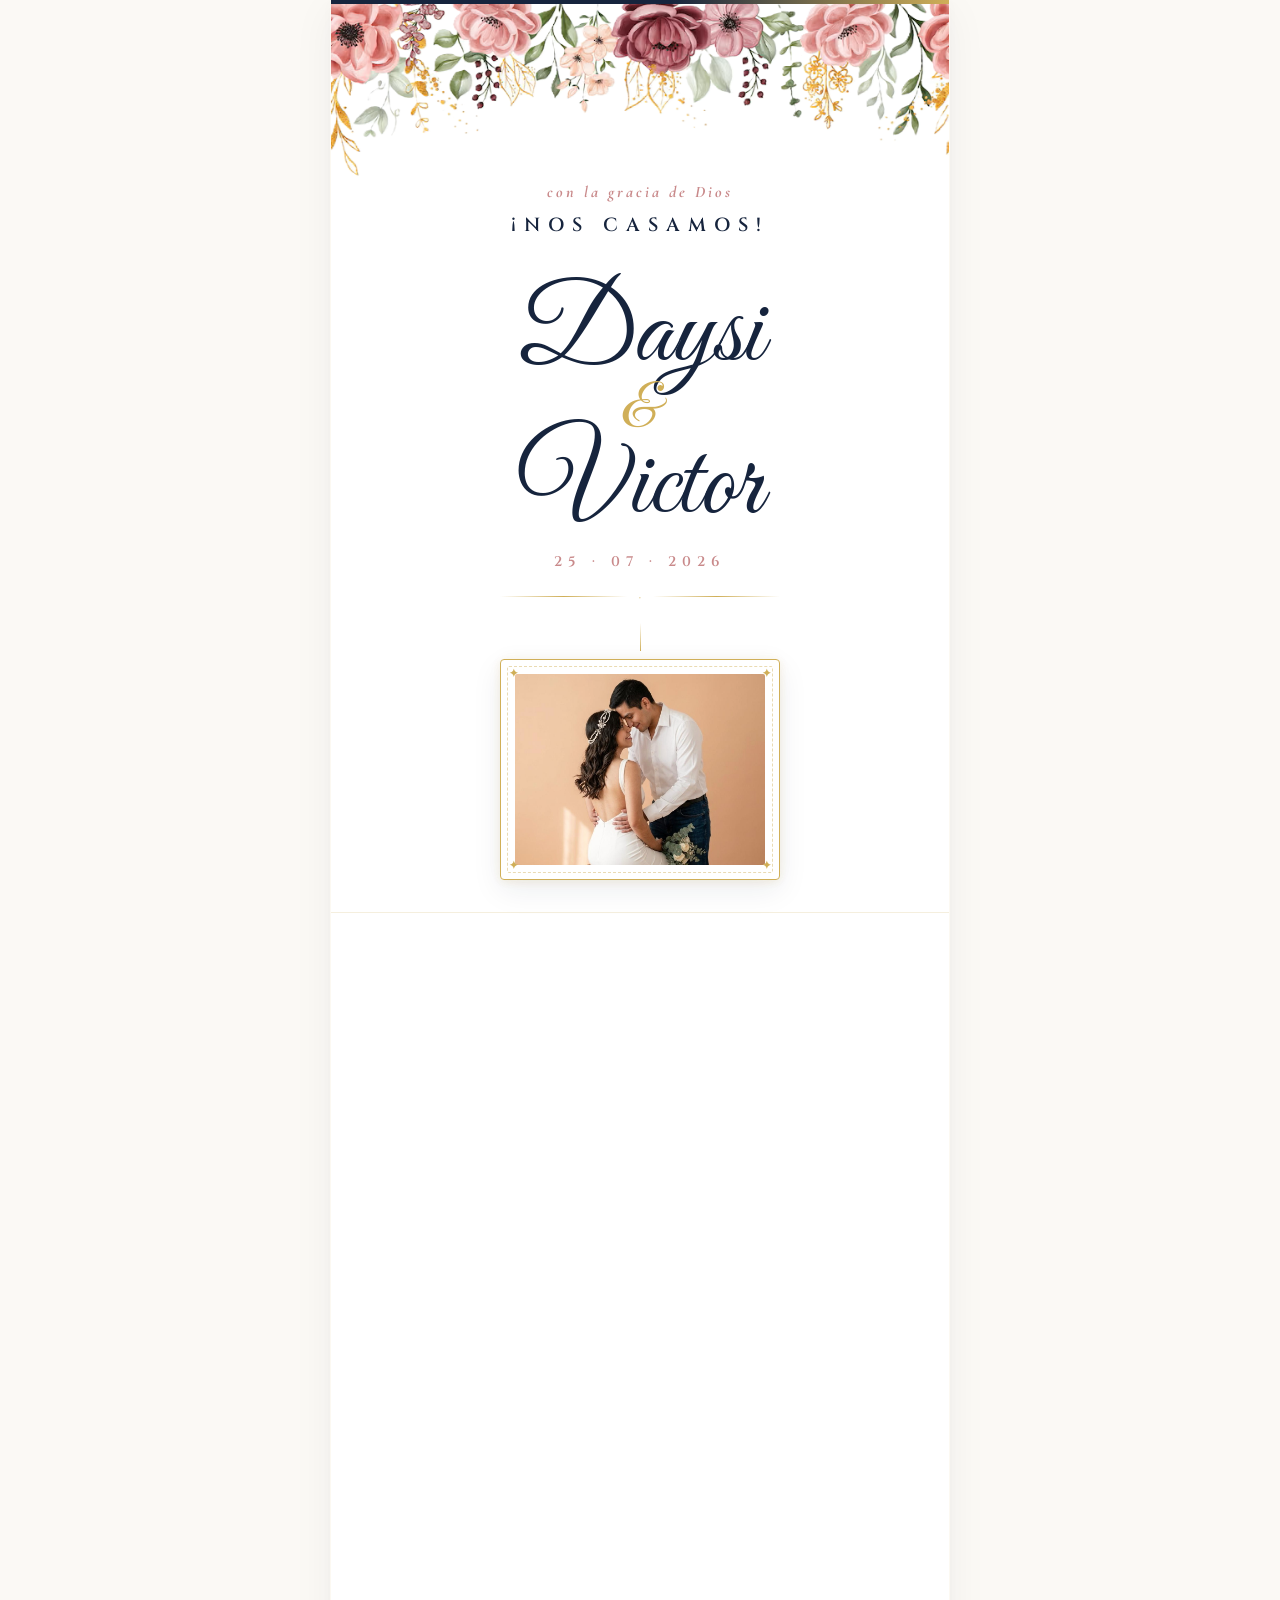
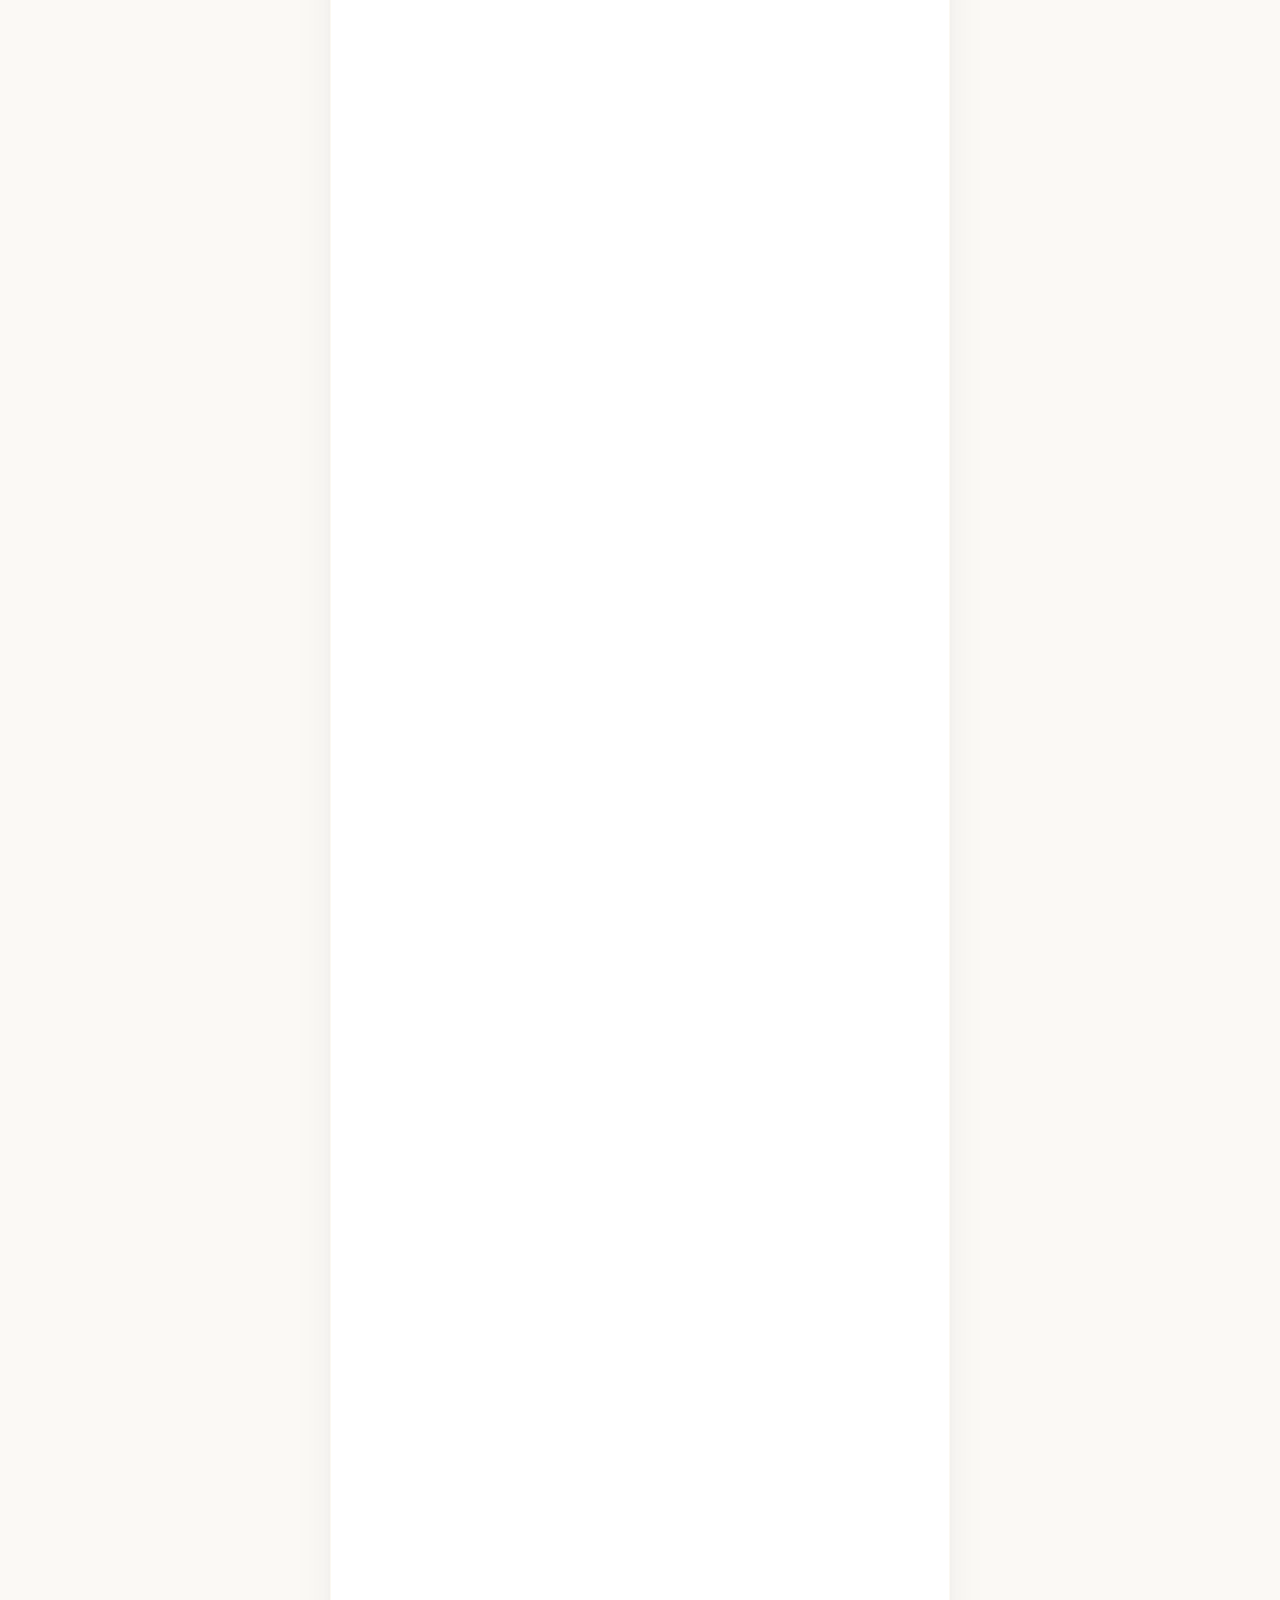
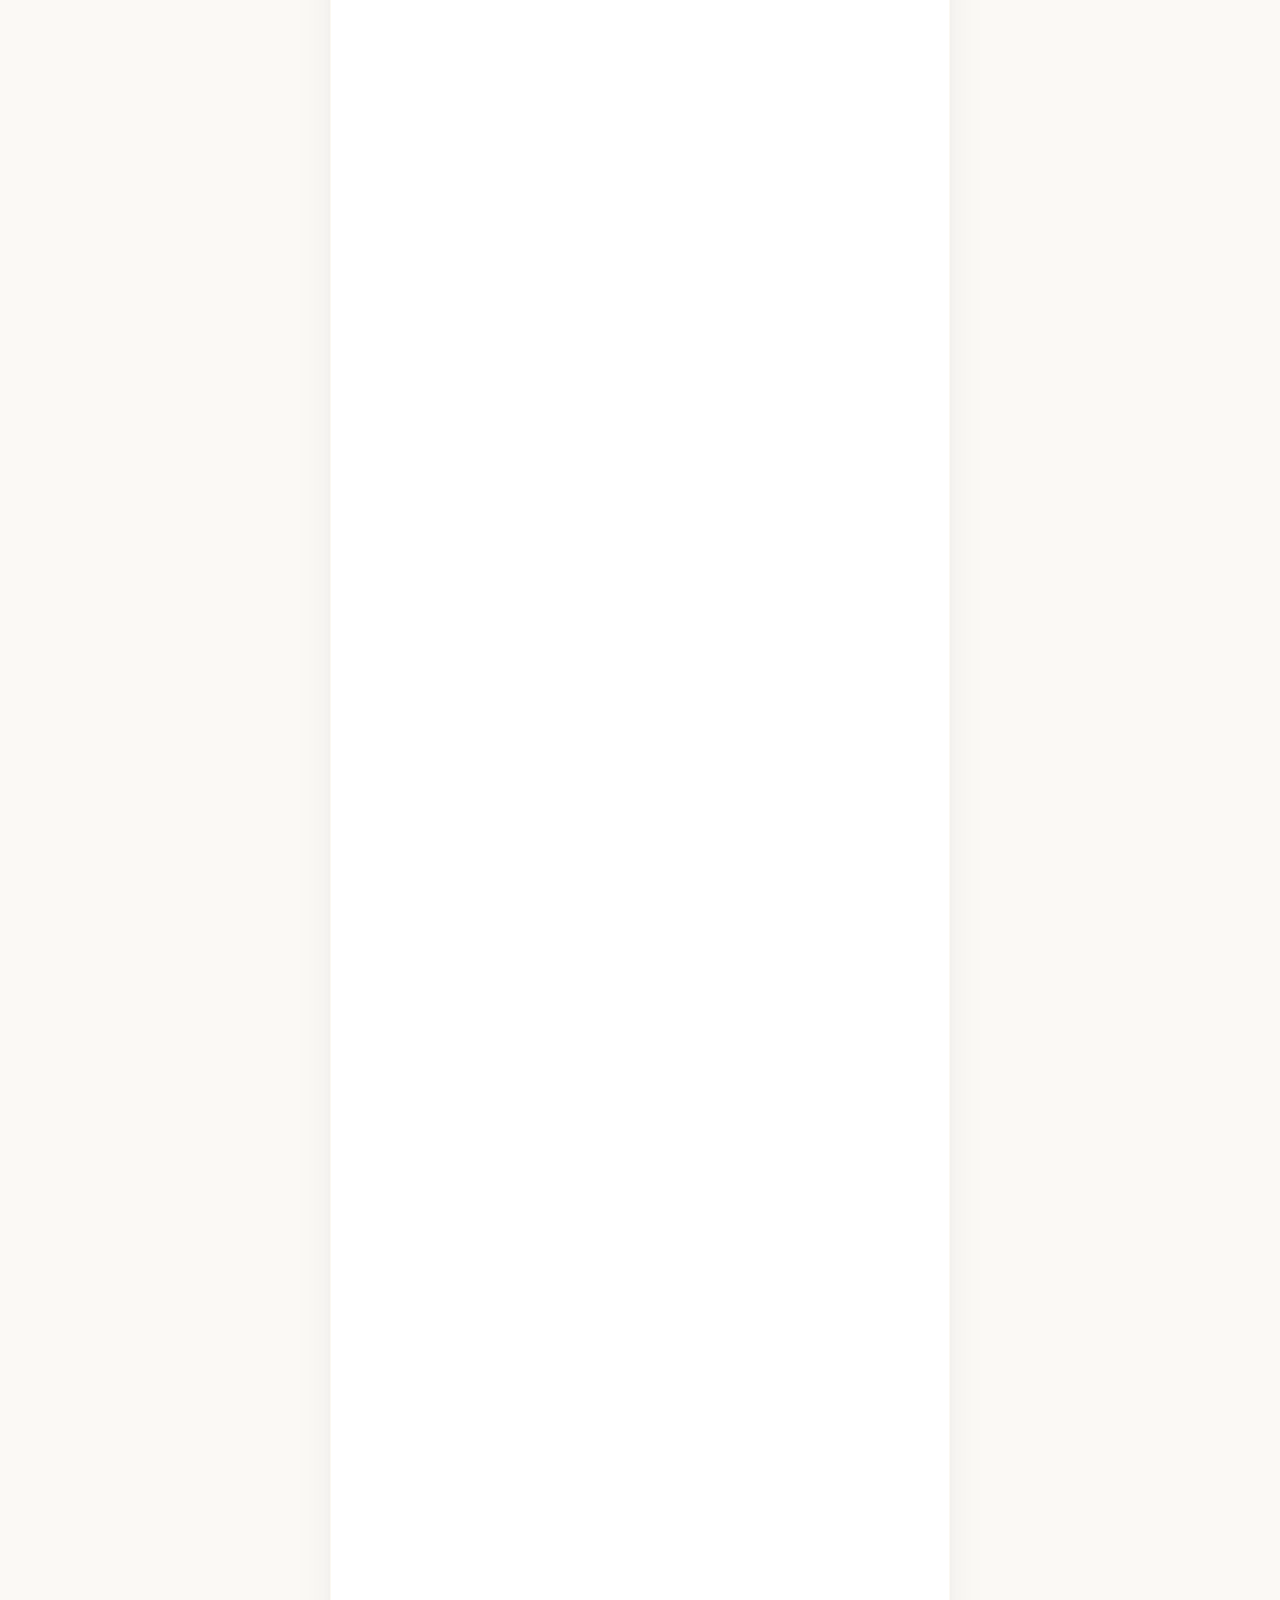
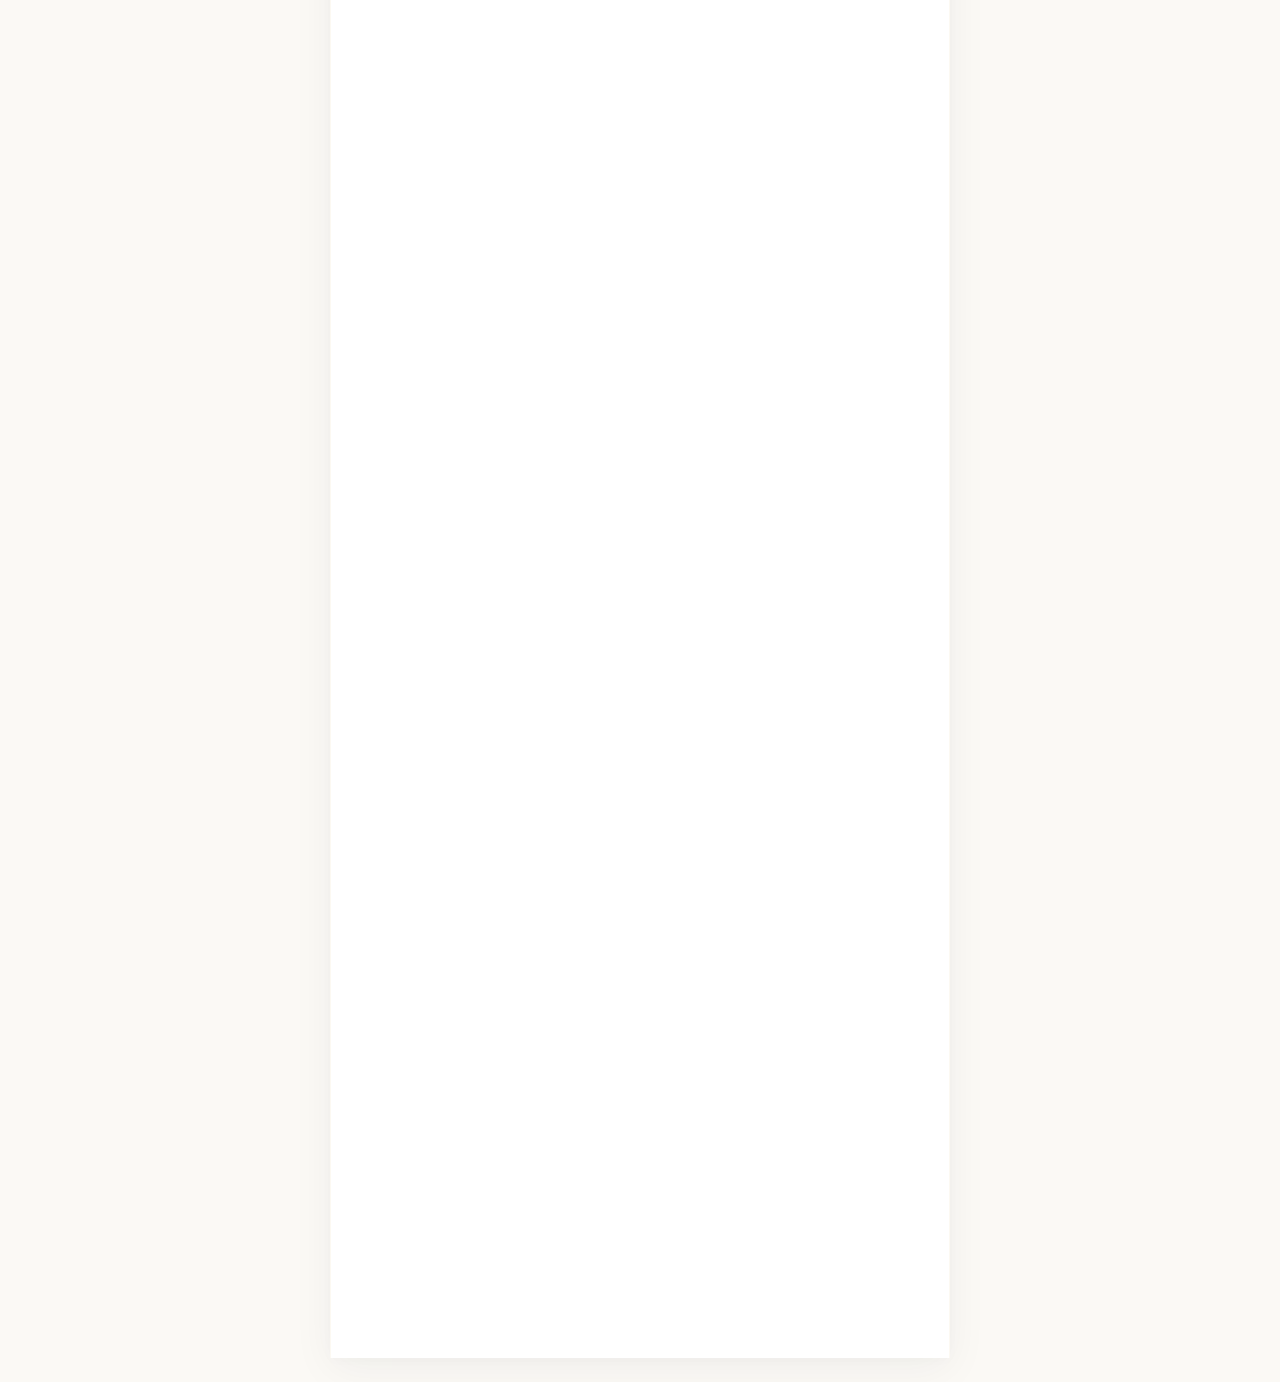
<file: index.html>
<!doctype html>
<html lang="es">
<head>
  <meta charset="UTF-8">
  <meta name="viewport" content="width=device-width, initial-scale=1.0">
  <title>Boda Victor &amp; Daysi · 25.07.2026</title>
  <link href="https://fonts.googleapis.com/css2?family=Cinzel:wght@400;600&family=Great+Vibes&family=Cormorant+Garamond:ital,wght@0,300;0,400;1,300;1,400&display=swap" rel="stylesheet">
  <link rel="stylesheet" href="style.css">
</head>
<body>

<div class="hoja">

  <!-- ══════════════════════════════
       1. PORTADA
  ══════════════════════════════ -->
  <div class="portada">
    <img src="img/flores.png" alt="" class="flores-img seq" data-delay="200">
    <div class="portada-body">
      <p  class="pre-titulo    seq" data-delay="700">con la gracia de Dios</p>
      <h1 class="tit-principal seq" data-delay="1000">¡Nos Casamos!</h1>
      <div class="nombres-bloque seq" data-delay="1400">
        <span class="nombre">Daysi</span>
        <span class="amp">&amp;</span>
        <span class="nombre">Victor</span>
      </div>
      <p class="fecha-portada seq" data-delay="1900">25 · 07 · 2026</p>
      <div class="ornam seq" data-delay="2100"><span></span><i>◆</i><span></span></div>
      <div class="novios-wrap seq" data-delay="2300">
        <div class="novios-frame">
          <span class="corner tl">✦</span>
          <span class="corner tr">✦</span>
          <span class="corner bl">✦</span>
          <span class="corner br">✦</span>
          <img src="img/novios.jpg" alt="" class="icon-blush">
        </div>
      </div>
    </div>
  </div>

  <!-- ══════════════════════════════
       2. REPRODUCTOR
  ══════════════════════════════ -->
  <div class="player seq" data-delay="2500">
    <p class="player-label">♪ nuestra canción</p>
    <div class="player-track-wrap">
      <div class="player-track" id="track">
        <div class="player-fill" id="fill"></div>
        <div class="player-dot"  id="dot">
          <!-- Elegant vector heartbeat SVG instead of a simple dot -->
          <svg viewBox="0 0 24 24" class="heart-dot-icon">
            <path d="M12 21.35l-1.45-1.32C5.4 15.36 2 12.28 2 8.5 2 5.42 4.42 3 7.5 3c1.74 0 3.41.81 4.5 2.09C13.09 3.81 14.76 3 16.5 3c3.08 0 5.5 2.42 5.5 5.5 0 3.78-3.4 6.86-8.55 11.54L12 21.35z"/>
          </svg>
        </div>
      </div>
      <span class="player-time" id="tiempo">0:00 / 0:00</span>
    </div>
    <div class="player-btns">
      <!-- Prev button -->
      <button class="pbtn pbtn-prev" onclick="retroceder()" aria-label="Retroceder">
        <svg viewBox="0 0 24 24" fill="currentColor">
          <path d="M11 18V6l-8.5 6 8.5 6zm.5-6l8.5 6V6l-8.5 6z"/>
        </svg>
      </button>

      <!-- Center circular Play/Pause button -->
      <button class="pbtn pbtn-play" onclick="togglePlay()" id="playBtn" aria-label="Reproducir">
        <!-- Play Icon -->
        <svg class="icon-play" viewBox="0 0 24 24" fill="currentColor">
          <path d="M8 5v14l11-7z"/>
        </svg>
        <!-- Pause Icon -->
        <svg class="icon-pause" viewBox="0 0 24 24" fill="currentColor" style="display: none;">
          <path d="M6 19h4V5H6v14zm8-14v14h4V5h-4z"/>
        </svg>
      </button>

      <!-- Next button -->
      <button class="pbtn pbtn-next" onclick="avanzar()" aria-label="Avanzar">
        <svg viewBox="0 0 24 24" fill="currentColor">
          <path d="M4 18l8.5-6L4 6v12zm9-12v12l8.5-6L13 6z"/>
        </svg>
      </button>
    </div>
    <audio id="audio" src="audio/musica.mp3"></audio>
  </div>

  <!-- ══════════════════════════════
       3. FRASE
  ══════════════════════════════ -->
  <section class="sec seq" data-delay="2700">
    <div class="paloma-wrap seq" data-delay="2300">
      <img src="img/paloma.png" alt="" class="icon-blush">
    </div>
    <div class="ornam"><span></span><i>◆</i><span></span></div>
    <p class="frase">
      Hay momentos en la vida que son especiales<br> por sí solos,
      pero compartirlos con quienes <br> <em> quieres
      los convierte en inolvidables.</em>
    </p>
    <div class="ornam"><span></span><i>◆</i><span></span></div>
  </section>

  <!-- ══════════════════════════════
       4. FAMILIAS
  ══════════════════════════════ -->
  <section class="sec seq" data-delay="2900">
    <h2 class="sec-titulo">Con la bendición de Dios<br>y nuestros queridos padres</h2>

    <!-- Padres -->
    <div class="familia-card">
      <div class="fam-icon-wrap">
        <img src="img/padres.png" alt="" class="icon-blush">
      </div>
      <div class="familias-grid">
        <div class="fam-bloque">
          <p class="fam-rol">Padres de la Novia</p>
          <p class="fam-nombre">Humberto Peña Muñoz</p>
          <p class="fam-nombre">Ahide Muñoz Pérez</p>
        </div>
        <div class="fam-sep">◆</div>
        <div class="fam-bloque">
          <p class="fam-rol">Padres del Novio</p>
          <p class="fam-nombre">Sabino Cusi Escobedo</p>
          <p class="fam-nombre">Eliza Diaz Balladares</p>
        </div>
      </div>
    </div>

    <div class="ornam thin"><span></span></div>

    <!-- Padrinos -->
    <div class="familias-grid padrinos-row">
      <div class="padrino-card">
        <div class="fam-icon-wrap small">
          <img src="img/padrinos.png" alt="" class="icon-blush">
        </div>
        <p class="fam-rol">Padrinos</p>
        <p class="fam-nombre">Juvenal Rodrigo Zanabria Yma</p>
        <p class="fam-nombre">Milka Verena Vargas Canaza</p>
      </div>
      <div class="fam-sep">◆</div>
      <div class="padrino-card">
        <div class="fam-icon-wrap small">
          <img src="img/anillos.png" alt="" class="icon-blush">
        </div>
        <p class="fam-rol">Testigos:</p>
        <p class="fam-nombre">Katia Loaiza Escobar</p>
        <p class="fam-nombre">Israel Arce Portillo</p>
      </div>
    </div>
  </section>

  <!-- ══════════════════════════════
       5. FECHA + CONTADOR
  ══════════════════════════════ -->
  <section class="sec sec-fecha seq" data-delay="3100">
    <div class="sec-fecha-inner">
      <div class="fecha-img-wrap">
        <img src="img/vd.jpg" alt="Víctor & Daysi" class="fecha-img-circle">
      </div>
      <p class="inv-texto">Nos complace invitarte a nuestra boda</p>
      
      <div class="fecha-bloque-premium">
        <div class="fecha-col fecha-col-izq">
          <p class="fecha-mes-p">Julio</p>
          <p class="fecha-dow-p">Sábado</p>
        </div>
        <div class="fecha-divider"></div>
        <div class="fecha-col fecha-col-centro">
          <p class="fecha-dia-p">25</p>
        </div>
        <div class="fecha-divider"></div>
        <div class="fecha-col fecha-col-der">
          <p class="fecha-an-p">2026</p>
          <p class="fecha-hora-p">16:00 HRS</p>
        </div>
      </div>

      <div class="ornam dark" style="margin: 28px 0 20px;"><span></span><i>◆</i><span></span></div>
      
      <p class="cuenta-label">Faltan</p>
      
      <div class="contador-premium">
        <div class="cd-item-premium">
          <span id="cd-d">--</span>
          <small>Días</small>
        </div>
        <div class="cd-sep-premium">·</div>
        <div class="cd-item-premium">
          <span id="cd-h">--</span>
          <small>Hrs</small>
        </div>
        <div class="cd-sep-premium">·</div>
        <div class="cd-item-premium">
          <span id="cd-m">--</span>
          <small>Min</small>
        </div>
        <div class="cd-sep-premium">·</div>
        <div class="cd-item-premium">
          <span id="cd-s">--</span>
          <small>Seg</small>
        </div>
      </div>
    </div>
  </section>

  <!-- ══════════════════════════════
       6. LUGARES DEL EVENTO
  ══════════════════════════════ -->
  <section class="sec seq" data-delay="3300">
    <h2 class="sec-titulo">Lugares del Evento</h2>
    <div class="lugares-grid">

      <div class="lugar-card" onclick="openLugarModal('ceremonia')">
        <div class="lugar-icon-wrap">
          <img src="img/iglesia.png" alt="" class="icon-blush">
        </div>
        <p class="lugar-nombre">Ceremonia Religiosa</p>
        <p class="lugar-dir">Iglesia de La Recoleta<br>Cusco, Perú</p>
        
        <div class="lugar-actions">
          <button type="button" class="lugar-action-btn primary" onclick="event.stopPropagation(); openLugarModal('ceremonia')">
            <span>Ver Protocolo</span>
          </button>
          <a class="lugar-action-btn secondary"
             href="https://maps.app.goo.gl/g1rvAWWHe4KDbAaaA"
             target="_blank"
             onclick="event.stopPropagation();">
            <img src="img/ubicacion.png" alt="" class="icon-pin">
            <span>Cómo Llegar</span>
          </a>
        </div>
      </div>

      <div class="lugar-card" onclick="openLugarModal('recepcion')">
        <div class="lugar-icon-wrap">
          <img src="img/resepcion.png" alt="" class="icon-blush">
        </div>
        <p class="lugar-nombre">Recepción</p>
        <p class="lugar-dir">Centro de Convenciones Casa Real<br>Av. Huayrurupata 1817</p>
        
        <div class="lugar-actions">
          <button type="button" class="lugar-action-btn primary" onclick="event.stopPropagation(); openLugarModal('recepcion')">
            <span>Ver Protocolo</span>
          </button>
          <a class="lugar-action-btn secondary"
             href="https://maps.app.goo.gl/rJcaRHcmjVnV8CeN6"
             target="_blank"
             onclick="event.stopPropagation();">
            <img src="img/ubicacion.png" alt="" class="icon-pin">
            <span>Cómo Llegar</span>
          </a>
        </div>
      </div>

    </div>
  </section>

  <!-- ══════════════════════════════
       7. DRESS CODE
  ══════════════════════════════ -->
  <section class="sec seq" data-delay="3500">
    <h2 class="sec-titulo">Dress Code</h2>
    <p class="dc-tag">F O R M A L</p>
    <div class="dc-grid">
      <div class="dc-item">
        <span class="dc-ico">♀</span>
        <p class="dc-tit">Damas</p>
        <p class="dc-desc">Vestido largo<br><em>(no blanco)</em></p>
      </div>
      <div class="dc-item">
        <span class="dc-ico">♂</span>
        <p class="dc-tit">Caballeros</p>
        <p class="dc-desc">Traje formal</p>
      </div>
    </div>
  </section>

  <!-- ══════════════════════════════
       8. ITINERARIO
  ══════════════════════════════ -->
  <section class="sec seq" data-delay="3700">
    <h2 class="sec-titulo">Programa del dia</h2>
    <div class="timeline-caminito">

      <!-- Item 1: Icon Left, Text Right -->
      <div class="tl-c-item">
        <div class="tl-c-side tl-left">
          <div class="tl-c-icon-wrap">
            <img src="img/iglesia.png" alt="" class="icon-blush">
          </div>
        </div>
        <div class="tl-c-node">
          <svg viewBox="0 0 24 24" fill="currentColor">
            <path d="M12 21.35l-1.45-1.32C5.4 15.36 2 12.28 2 8.5 2 5.42 4.42 3 7.5 3c1.74 0 3.41.81 4.5 2.09C13.09 3.81 14.76 3 16.5 3c3.08 0 5.5 2.42 5.5 5.5 0 3.78-3.4 6.86-8.55 11.54L12 21.35z"/>
          </svg>
        </div>
        <div class="tl-c-side tl-right">
          <p class="tl-c-time">16:00 hrs</p>
          <p class="tl-c-title">Ceremonia</p>
          <p class="tl-c-sub">Iglesia de La Recoleta</p>
        </div>
      </div>

      <!-- Item 2: Text Left, Icon Right -->
      <div class="tl-c-item">
        <div class="tl-c-side tl-left">
          <p class="tl-c-time">18:00 hrs</p>
          <p class="tl-c-title">Recepción</p>
          <p class="tl-c-sub">Casa Real</p>
        </div>
        <div class="tl-c-node">
          <svg viewBox="0 0 24 24" fill="currentColor">
            <path d="M12 21.35l-1.45-1.32C5.4 15.36 2 12.28 2 8.5 2 5.42 4.42 3 7.5 3c1.74 0 3.41.81 4.5 2.09C13.09 3.81 14.76 3 16.5 3c3.08 0 5.5 2.42 5.5 5.5 0 3.78-3.4 6.86-8.55 11.54L12 21.35z"/>
          </svg>
        </div>
        <div class="tl-c-side tl-right">
          <div class="tl-c-icon-wrap">
            <img src="img/resepcion.png" alt="" class="icon-blush">
          </div>
        </div>
      </div>

      <!-- Item 3: Icon Left, Text Right -->
      <div class="tl-c-item">
        <div class="tl-c-side tl-left">
          <div class="tl-c-icon-wrap">
            <img src="img/cena.png" alt="" class="icon-blush">
          </div>
        </div>
        <div class="tl-c-node">
          <svg viewBox="0 0 24 24" fill="currentColor">
            <path d="M12 21.35l-1.45-1.32C5.4 15.36 2 12.28 2 8.5 2 5.42 4.42 3 7.5 3c1.74 0 3.41.81 4.5 2.09C13.09 3.81 14.76 3 16.5 3c3.08 0 5.5 2.42 5.5 5.5 0 3.78-3.4 6.86-8.55 11.54L12 21.35z"/>
          </svg>
        </div>
        <div class="tl-c-side tl-right">
          <p class="tl-c-time">20:00 hrs</p>
          <p class="tl-c-title">Cena</p>
          <p class="tl-c-sub">Banquete Especial</p>
        </div>
      </div>

      <!-- Item 4: Text Left, Icon Right -->
      <div class="tl-c-item">
        <div class="tl-c-side tl-left">
          <p class="tl-c-time">21:00 hrs</p>
          <p class="tl-c-title">Gran Baile</p>
          <p class="tl-c-sub">¡Todos a bailar!</p>
        </div>
        <div class="tl-c-node">
          <svg viewBox="0 0 24 24" fill="currentColor">
            <path d="M12 21.35l-1.45-1.32C5.4 15.36 2 12.28 2 8.5 2 5.42 4.42 3 7.5 3c1.74 0 3.41.81 4.5 2.09C13.09 3.81 14.76 3 16.5 3c3.08 0 5.5 2.42 5.5 5.5 0 3.78-3.4 6.86-8.55 11.54L12 21.35z"/>
          </svg>
        </div>
        <div class="tl-c-side tl-right">
          <div class="tl-c-icon-wrap">
            <img src="img/bailando.png" alt="" class="icon-blush">
          </div>
        </div>
      </div>

      <!-- Item 5: Icon Left, Text Right -->
      <div class="tl-c-item">
        <div class="tl-c-side tl-left">
          <div class="tl-c-icon-wrap">
            <img src="img/sello.png" alt="" class="icon-blush">
          </div>
        </div>
        <div class="tl-c-node">
          <svg viewBox="0 0 24 24" fill="currentColor">
            <path d="M12 21.35l-1.45-1.32C5.4 15.36 2 12.28 2 8.5 2 5.42 4.42 3 7.5 3c1.74 0 3.41.81 4.5 2.09C13.09 3.81 14.76 3 16.5 3c3.08 0 5.5 2.42 5.5 5.5 0 3.78-3.4 6.86-8.55 11.54L12 21.35z"/>
          </svg>
        </div>
        <div class="tl-c-side tl-right">
          <p class="tl-c-time">02:00 hrs</p>
          <p class="tl-c-title">Fin de Fiesta</p>
          <p class="tl-c-sub">¡Gracias por venir!</p>
        </div>
      </div>

    </div>
  </section>

  <!-- ══════════════════════════════
       9. REGALOS
  ══════════════════════════════ -->
  <section class="sec seq" data-delay="3900">
    <h2 class="sec-titulo">Regalos</h2>
    <p class="regalo-intro">El mejor regalo es que estés presente. Si deseas obsequiarnos, tienes estas opciones:</p>
    
    <div class="regalo-options-grid">
      
      <!-- Option 1: Sobre / Efectivo -->
      <button class="regalo-option-card" onclick="openGiftModal('sobre')">
        <div class="regalo-option-icon">
          <svg viewBox="0 0 24 24" fill="none" class="gift-vector-icon">
            <path d="M22 6C22 4.9 21.1 4 20 4H4C2.9 4 2 4.9 2 6V18C2 19.1 2.9 20 4 20H20C21.1 20 22 19.1 22 18V6Z" stroke="currentColor" stroke-width="2" stroke-linejoin="round"/>
            <path d="M22 6L12 13L2-6" stroke="currentColor" stroke-width="2" stroke-linecap="round" stroke-linejoin="round" />
            <path d="M22 6L12 13L2 6" stroke="currentColor" stroke-width="2" stroke-linecap="round" stroke-linejoin="round"/>
          </svg>
        </div>
        <div class="regalo-option-info">
          <span class="regalo-option-tag">Efectivo</span>
          <h3 class="regalo-option-title">Sobre de Regalo</h3>
          <p class="regalo-option-desc">Lluvia de sobres</p>
        </div>
        <div class="regalo-option-arrow">✦</div>
      </button>

      <!-- Option 2: Transferencia Bancaria -->
      <button class="regalo-option-card" onclick="openGiftModal('transferencia')">
        <div class="regalo-option-icon">
          <svg viewBox="0 0 24 24" fill="none" class="gift-vector-icon">
            <path d="M3 21H21" stroke="currentColor" stroke-width="2" stroke-linecap="round"/>
            <path d="M3 10H21V18H3V10Z" stroke="currentColor" stroke-width="2" stroke-linejoin="round"/>
            <path d="M12 2L2 10H22L12 2Z" stroke="currentColor" stroke-width="2" stroke-linejoin="round"/>
            <path d="M6 14V14.01" stroke="currentColor" stroke-width="2" stroke-linecap="round"/>
            <path d="M10 14V14.01" stroke="currentColor" stroke-width="2" stroke-linecap="round"/>
            <path d="M14 14V14.01" stroke="currentColor" stroke-width="2" stroke-linecap="round"/>
            <path d="M18 14V14.01" stroke="currentColor" stroke-width="2" stroke-linecap="round"/>
          </svg>
        </div>
        <div class="regalo-option-info">
          <span class="regalo-option-tag">Bancos</span>
          <h3 class="regalo-option-title">Transferencia</h3>
          <p class="regalo-option-desc">Cuentas bancarias</p>
        </div>
        <div class="regalo-option-arrow">✦</div>
      </button>

      <!-- Option 3: Yape -->
      <button class="regalo-option-card" onclick="openGiftModal('yape')">
        <div class="regalo-option-icon">
          <svg viewBox="0 0 24 24" fill="none" class="gift-vector-icon">
            <rect x="5" y="2" width="14" height="20" rx="3" stroke="currentColor" stroke-width="2"/>
            <line x1="12" y1="18" x2="12" y2="18.01" stroke="currentColor" stroke-width="2.5" stroke-linecap="round"/>
            <path d="M9 6H15" stroke="currentColor" stroke-width="1.5" stroke-linecap="round"/>
            <path d="M12 10.5C12 10.5 10 11.5 10 12.5C10 13.5 12 14.5 12 14.5C12 14.5 14 13.5 14 12.5C14 11.5 12 10.5 12 10.5Z" stroke="currentColor" stroke-width="1.5" stroke-linejoin="round" fill="currentColor" fill-opacity="0.1" />
          </svg>
        </div>
        <div class="regalo-option-info">
          <span class="regalo-option-tag">Digital</span>
          <h3 class="regalo-option-title">Yape</h3>
          <p class="regalo-option-desc">Billetera móvil</p>
        </div>
        <div class="regalo-option-arrow">✦</div>
      </button>

    </div>
  </section>

  <!-- ══════════════════════════════
       10. CONFIRMACIÓN PERSONALIZADA
  ══════════════════════════════ -->
  <section class="sec sec-confirm seq" data-delay="4100">

    <!-- Pase del invitado (se llena desde la URL) -->
    <div class="pase-card">
      <p class="pase-etiq">✦ Pase para</p>
      <p class="pase-nombre" id="pase-nombre">Invitado</p>
      <p class="pase-cupo"  id="pase-cupo">— personas</p>
    </div>

    <h2 class="sec-titulo" style="margin-top:32px">Confirmación de Asistencia</h2>

    <!-- Estado: formulario / enviando / enviado / error -->
    <div id="form-wrap">

      <!-- Paso 1: ¿asistes? -->
      <div id="paso-1">
        <p class="form-pregunta">¿Confirmas tu asistencia?</p>
        <div class="asiste-btns">
          <button class="asiste-btn" id="btn-si"  onclick="elegirAsistencia(true)">
            ✓ &nbsp;Sí, asistimos
          </button>
          <button class="asiste-btn asiste-no" id="btn-no" onclick="elegirAsistencia(false)">
            ✗ &nbsp;No podemos ir
          </button>
        </div>
      </div>

      <!-- Paso 2: cuántos + nombres (visible si asiste=sí) -->
      <div id="paso-2" class="oculto">
        <p class="form-pregunta">¿Cuántos asistirán?</p>
        <div class="cant-wrap">
          <button class="cant-btn" onclick="cambiarCant(-1)">−</button>
          <span class="cant-num" id="cant-num">1</span>
          <button class="cant-btn" onclick="cambiarCant(+1)">+</button>
        </div>

        <div id="nombres-wrap"></div>

        <div class="campo-wrap">
          <label class="campo-label">Teléfono de contacto</label>
          <input class="campo-input" id="f-tel" type="tel" placeholder="+51 999 999 999">
        </div>

        <div class="campo-wrap">
          <label class="campo-label">Mensaje para los novios <span class="opcional">(opcional)</span></label>
          <textarea class="campo-input campo-ta" id="f-msg" rows="3" placeholder="Escribe algo bonito…"></textarea>
        </div>

        <button class="submit-btn" onclick="enviarFormulario()">
          Confirmar asistencia ✦
        </button>
      </div>

      <!-- Paso 2b: no asiste -->
      <div id="paso-2b" class="oculto">
        <p class="frase" style="margin:0 auto 20px">Qué lástima que no puedas acompañarnos. ¡Siempre estarás en nuestro corazón!</p>
        <div class="campo-wrap">
          <label class="campo-label">Mensaje para los novios <span class="opcional">(opcional)</span></label>
          <textarea class="campo-input campo-ta" id="f-msg-no" rows="3" placeholder="Déjanos un mensaje…"></textarea>
        </div>
        <button class="submit-btn submit-no" onclick="enviarNoAsiste()">
          Enviar mensaje ✦
        </button>
      </div>

      <!-- Estado enviando -->
      <div id="estado-enviando" class="oculto estado-msg">
        <div class="spinner"></div>
        <p>Enviando confirmación…</p>
      </div>

      <!-- Estado enviado -->
      <div id="estado-ok" class="oculto estado-msg">
        <p class="estado-ico">✦</p>
        <p class="estado-titulo">¡Confirmado!</p>
        <p class="estado-sub">Nos alegra mucho contar contigo. ¡Hasta pronto!</p>
      </div>

      <!-- Estado error -->
      <div id="estado-error" class="oculto estado-msg">
        <p class="estado-ico" style="color:var(--blush)">✗</p>
        <p class="estado-titulo">Algo salió mal</p>
        <p class="estado-sub">Por favor escríbenos directamente.<br>¡Queremos verte ahí!</p>
      </div>

    </div><!-- /#form-wrap -->
  </section>

  <!-- ══════════════════════════════
       11. CIERRE
  ══════════════════════════════ -->
  <div class="cierre seq" data-delay="4300">
    <div class="ornam"><span></span><i>◆</i><span></span></div>
    <img src="img/sello.png" alt="" class="sello" data-delay="200">
    <h2 class="cierre-titulo">¡Te Esperamos!</h2>
    <p class="cierre-fecha">25 · 07 · 2026</p>
  </div>

</div><!-- /.hoja -->

<!-- VENTANA FLOTANTE (MODAL) PARA REGALOS -->
<div id="giftModal" class="gift-modal-overlay" onclick="handleOutsideClick(event)">
  <div class="gift-modal-content">
    
    <!-- Botón cerrar (arriba a la derecha) -->
    <button type="button" class="gift-modal-close-btn" onclick="closeGiftModal()" aria-label="Cerrar ventana">
      <svg viewBox="0 0 24 24" fill="none" stroke="currentColor" stroke-width="2.5"><path d="M18 6L6 18M6 6l12 12"/></svg>
    </button>
    
    <!-- CONTENIDO 1: SOBRE -->
    <div id="gift-content-sobre" class="gift-modal-inner hidden">
      <div class="gift-modal-icon-header">
        <svg viewBox="0 0 24 24" fill="none"><path d="M22 6C22 4.9 21.1 4 20 4H4C2.9 4 2 4.9 2 6V18C2 19.1 2.9 20 4 20H20C21.1 20 22 19.1 22 18V6Z" stroke="currentColor" stroke-width="2"/><path d="M22 6L12 13L2 6" stroke="currentColor" stroke-width="2" stroke-linecap="round" stroke-linejoin="round"/></svg>
      </div>
      <h3 class="gift-modal-title">Sobre de Regalo</h3>
      <p class="gift-modal-subtitle">Lluvia de Sobres</p>
      
      <p class="gift-modal-body-text">
        Nuestra boda contará con una urna especial el día del evento en donde podrás depositar tu sobre con tu saludo y obsequio en efectivo.
      </p>
      
      <div class="gift-modal-footer-ornam">
        <span class="g-line"></span><span class="g-diamond">◆</span><span class="g-line"></span>
      </div>
      
      <p class="gift-modal-thankyou">¡Muchas gracias por acompañarnos!</p>
    </div>

    <!-- CONTENIDO 2: TRANSFERENCIA -->
    <div id="gift-content-transferencia" class="gift-modal-inner hidden">
      <div class="gift-modal-icon-header">
        <svg viewBox="0 0 24 24" fill="none"><path d="M3 21H21" stroke="currentColor" stroke-width="2"/><path d="M3 10H21V18H3V10Z" stroke="currentColor" stroke-width="2"/><path d="M12 2L2 10H22L12 2Z" stroke="currentColor" stroke-width="2"/></svg>
      </div>
      <h3 class="gift-modal-title">Cuentas Bancarias</h3>
      <p class="gift-modal-subtitle">Transferencias nacionales</p>
      
      <div class="gift-modal-scrollable">
        
    
        <!-- Cuenta Daysi -->
        <div class="gift-card-account">
          <div class="account-owner-badge">👰 Daysi (Novia)</div>
          <p class="account-bank-name">BCP</p>
          
          <div class="field-copy-pair">
            <div class="field-col">
              <span class="field-label">Nro de Cuenta</span>
              <span class="field-num" id="bcp-d-num">28576087528054</span>
            </div>
            <button type="button" class="account-copy-btn" onclick="copyValue('bcp-d-num', this)">
              <svg viewBox="0 0 14 14" class="copy-tiny-icon" fill="currentColor"><path d="M11 1H3c-.6 0-1 .4-1 1v10h1V2h8V1zm2 3H5c-.6 0-1 .4-1 1v10c0 .6.4 1 1 1h8c.6 0 1-.4 1-1V5c0-.6-.4-1-1-1zm0 11H5V5h8v10z"/></svg>
      
            </button>
          </div>

          <div class="field-copy-pair">
            <div class="field-col">
              <span class="field-label">CCI</span>
              <span class="field-num" id="bcp-d-cci">00228517608752805455</span>
            </div>
            <button type="button" class="account-copy-btn" onclick="copyValue('bcp-d-cci', this)">
              <svg viewBox="0 0 14 14" class="copy-tiny-icon" fill="currentColor"><path d="M11 1H3c-.6 0-1 .4-1 1v10h1V2h8V1zm2 3H5c-.6 0-1 .4-1 1v10c0 .6.4 1 1 1h8c.6 0 1-.4 1-1V5c0-.6-.4-1-1-1zm0 11H5V5h8v10z"/></svg>
             
            </button>
          </div>
        </div>

      </div>
    </div>

    <!-- CONTENIDO 3: YAPE -->
    <div id="gift-content-yape" class="gift-modal-inner hidden">
      <div class="gift-modal-icon-header">
        <svg viewBox="0 0 24 24" fill="none"><rect x="5" y="2" width="14" height="20" rx="3" stroke="currentColor" stroke-width="2"/><line x1="12" y1="18" x2="12" y2="18.01" stroke="currentColor" stroke-width="2.5" stroke-linecap="round"/></svg>
      </div>
      <h3 class="gift-modal-title">Yape</h3>
      <p class="gift-modal-subtitle">Billeteras digitales</p>
      
      <div class="gift-modal-scrollable">
        
        <!-- Yape Víctor -->
        <div class="gift-card-account">
          <div class="account-owner-badge">🤵 Víctor (Novio)</div>
          <p class="account-bank-name" style="color: #7b2cbf;">Yape</p>
          
          <div class="field-copy-pair">
            <div class="field-col">
              <span class="field-label">Celular</span>
              <span class="field-num" id="yape-v-num" style="letter-spacing: 1.5px;">960868292</span>
            </div>
            <button type="button" class="account-copy-btn" onclick="copyValue('yape-v-num', this)">
              <svg viewBox="0 0 14 14" class="copy-tiny-icon" fill="currentColor"><path d="M11 1H3c-.6 0-1 .4-1 1v10h1V2h8V1zm2 3H5c-.6 0-1 .4-1 1v10c0 .6.4 1 1 1h8c.6 0 1-.4 1-1V5c0-.6-.4-1-1-1zm0 11H5V5h8v10z"/></svg>
              
            </button>
          </div>
        </div>

        <!-- Yape Daysi -->
        <div class="gift-card-account">
          <div class="account-owner-badge">👰 Daysi (Novia)</div>
          <p class="account-bank-name" style="color: #7b2cbf;">Yape</p>
          
          <div class="field-copy-pair">
            <div class="field-col">
              <span class="field-label">Celular</span>
              <span class="field-num" id="yape-d-num" style="letter-spacing: 1.5px;">923539768</span>
            </div>
            <button type="button" class="account-copy-btn" onclick="copyValue('yape-d-num', this)">
              <svg viewBox="0 0 14 14" class="copy-tiny-icon" fill="currentColor"><path d="M11 1H3c-.6 0-1 .4-1 1v10h1V2h8V1zm2 3H5c-.6 0-1 .4-1 1v10c0 .6.4 1 1 1h8c.6 0 1-.4 1-1V5c0-.6-.4-1-1-1zm0 11H5V5h8v10z"/></svg>
              
            </button>
          </div>
        </div>

      </div>
    </div>

  </div>
</div>

<!-- VENTANA FLOTANTE (MODAL) PARA DETALLES DE LUGARES -->
<div id="lugarModal" class="lugar-modal-overlay" onclick="handleLugarOutsideClick(event)">
  <div class="lugar-modal-content">
    
    <!-- Botón cerrar (arriba a la derecha) -->
    <button type="button" class="lugar-modal-close-btn" onclick="closeLugarModal()" aria-label="Cerrar ventana">
      <svg viewBox="0 0 24 24" fill="none" stroke="currentColor" stroke-width="2.5"><path d="M18 6L6 18M6 6l12 12"/></svg>
    </button>
    
    <!-- CONTENIDO: CEREMONIA -->
    <div id="lugar-content-ceremonia" class="lugar-modal-inner hidden">
      <div class="lugar-modal-icon-header">
        <img src="img/iglesia.png" alt="" class="icon-blush" style="width: 32px; height: 32px;">
      </div>
      <h3 class="lugar-modal-title">Ceremonia Religiosa</h3>
      <p class="lugar-modal-subtitle">Iglesia de La Recoleta</p>
      
      <div class="lugar-modal-scrollable">
        <div class="lugar-pautas-container">
          
          <div class="lugar-pauta-item">
            <div class="lugar-pauta-icon">🕒</div>
            <div class="lugar-pauta-text">
              <h4>Horario & Puntualidad</h4>
              <p>Inicia a las <strong>4:00 PM</strong>. Agradecemos llegar unos minutos antes para acomodarse.</p>
            </div>
          </div>

          <div class="lugar-pauta-item">
            <div class="lugar-pauta-icon">🔕</div>
            <div class="lugar-pauta-text">
              <h4>Celulares en Silencio</h4>
              <p>Por favor silenciar su teléfono al ingresar para mantener la solemnidad.</p>
            </div>
          </div>

        </div>
      </div>
      
      <div class="lugar-modal-ornamento">
        <span class="l-line"></span><span class="l-star">✦</span><span class="l-line"></span>
      </div>
      <p class="lugar-modal-slogan">"Tu presencia y bendición en este día sagrado significa todo para nosotros."</p>
    </div>

    <!-- CONTENIDO: RECEPCION -->
    <div id="lugar-content-recepcion" class="lugar-modal-inner hidden">
      <div class="lugar-modal-icon-header">
        <img src="img/resepcion.png" alt="" class="icon-blush" style="width: 32px; height: 32px;">
      </div>
      <h3 class="lugar-modal-title">Recepción y Fiesta</h3>
      <p class="lugar-modal-subtitle">Convenciones Casa Real</p>
      
      <div class="lugar-modal-scrollable">
        <div class="lugar-pautas-container">
          
          <div class="lugar-pauta-item">
            <div class="lugar-pauta-icon">🚪</div>
            <div class="lugar-pauta-text">
              <h4>Ingreso Gradual</h4>
              <p>Le invitamos a ingresar poco a poco de manera tranquila para evitar aglomeraciones en la entrada.</p>
            </div>
          </div>

          <div class="lugar-pauta-item">
            <div class="lugar-pauta-icon">🍽️</div>
            <div class="lugar-pauta-text">
              <h4>Toma de Mesas</h4>
              <p>Por favor, diríjase a su mesa asignada para organizarse cómodamente antes del inicio del protocolo.</p>
            </div>
          </div>

        </div>
      </div>
      
      <div class="lugar-modal-ornamento">
        <span class="l-line"></span><span class="l-star">✦</span><span class="l-line"></span>
      </div>
      <p class="lugar-modal-slogan">"¡Prepare sus mejores pasos de baile para celebrar esta maravillosa noche!"</p>
    </div>

  </div>
</div>

<script src="script.js"></script>
</body>
</html>
</file>
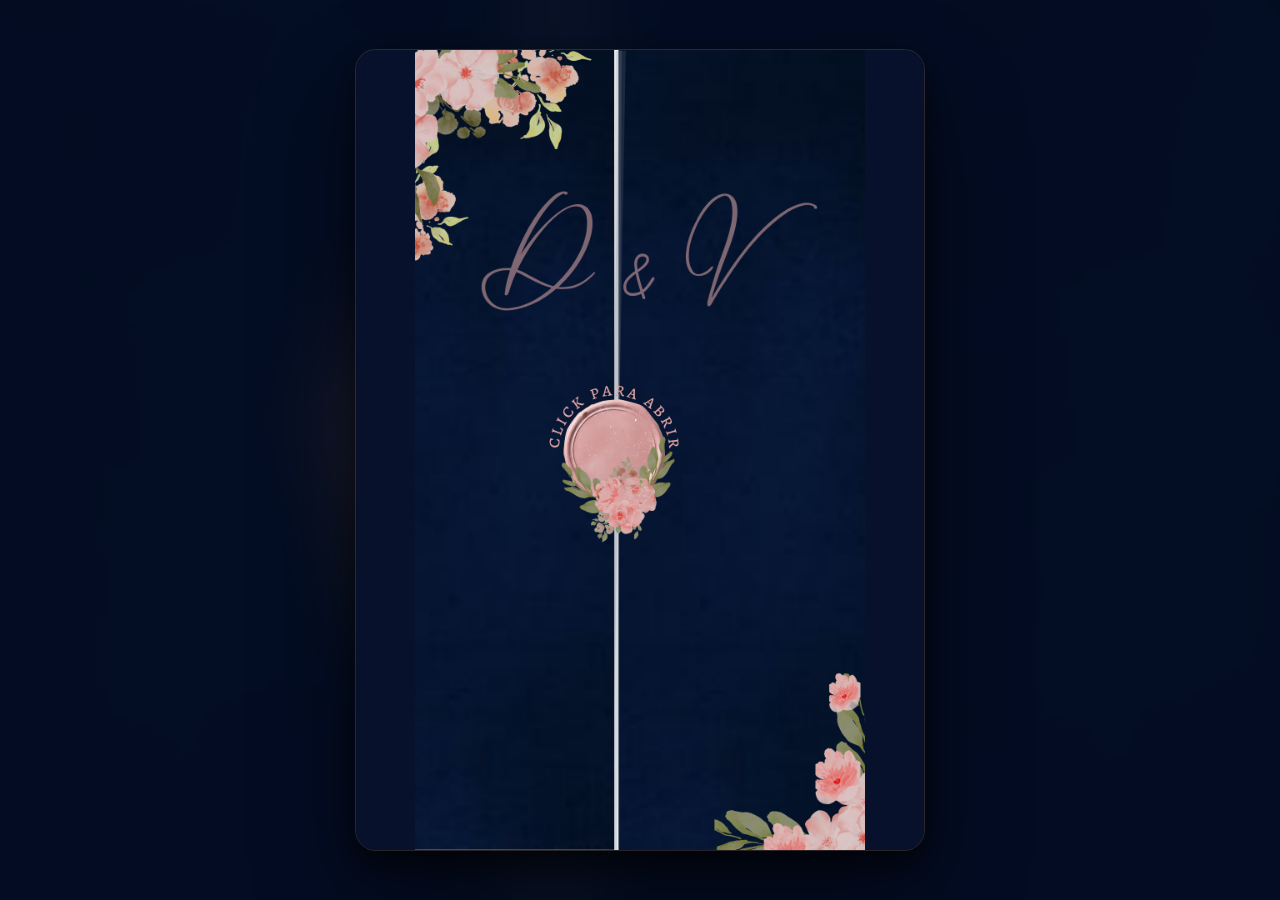
<file: tarjeta.html>
<!DOCTYPE html>
<html lang="es">
<head>
  <meta charset="UTF-8">
  <meta name="viewport" content="width=device-width, initial-scale=1.0, viewport-fit=cover">
  <title>Invitación D &amp; V</title>

  <style>
    *, *::before, *::after { box-sizing: border-box; margin: 0; padding: 0; }
    html, body { height: 100%; }

    body {
      min-height: 100dvh;
      display: flex;
      justify-content: center;
      align-items: center;
      background: #07112b;
      overflow: hidden;
      font-family: Georgia, serif;
      padding: env(safe-area-inset-top)
               env(safe-area-inset-right)
               env(safe-area-inset-bottom)
               env(safe-area-inset-left);
    }

    body::before {
      content: "";
      position: fixed;
      inset: -15%;
      background: url("tarjeta/tarjeta.png") center / cover no-repeat;
      filter: blur(45px) brightness(0.4) saturate(1.5);
      opacity: 0.5;
      z-index: 0;
    }

    .card {
      position: relative;
      z-index: 1;
      overflow: hidden;
      animation: cardIn 0.85s cubic-bezier(.22,.61,.36,1) both;
      aspect-ratio: 1240 / 1748;
      height: 100dvh;
      max-height: 100dvh;
      width: auto;
      max-width: 100vw;
      border-radius: 0;
      box-shadow: none;
    }

    @media (min-width: 600px) {
      .card {
        height: min(90dvh, 800px);
        max-width: min(90vw, 568px);
        border-radius: 20px;
        box-shadow:
          0 0 0 1px rgba(212,160,140,0.20),
          0 12px 30px rgba(0,0,0,0.60),
          0 50px 100px rgba(0,0,0,0.45);
      }
    }

    @media (max-height: 500px) and (orientation: landscape) {
      .card {
        height: 96dvh;
        border-radius: 10px;
        box-shadow: 0 4px 30px rgba(0,0,0,0.5);
      }
    }

    @keyframes cardIn {
      from { opacity: 0; transform: scale(0.94) translateY(16px); }
      to   { opacity: 1; transform: scale(1)    translateY(0); }
    }

    .card img {
      width: 100%;
      height: 100%;
      object-fit: contain;
      background: #07112b;
      display: block;
      transition: filter 0.9s ease, transform 0.9s ease;
      user-select: none;
      -webkit-user-drag: none;
    }

    .card.open img {
      filter: brightness(0.3) blur(6px);
      transform: scale(1.06);
    }

    video {
      position: absolute;
      inset: 0;
      width: 100%;
      height: 100%;
      object-fit: contain;
      background: #07112b;
      opacity: 0;
      transition: opacity 1.3s ease;
      pointer-events: none;
    }
    .card.open video { opacity: 1; }

    .btn {
      position: absolute;
      inset: 0;
      background: transparent;
      border: none;
      cursor: pointer;
      -webkit-tap-highlight-color: transparent;
    }
    .btn:focus-visible {
      outline: 2px solid rgba(255,200,180,0.5);
      outline-offset: -8px;
    }

    .ripple {
      position: absolute;
      border-radius: 50%;
      background: rgba(255, 190, 160, 0.28);
      transform: scale(0);
      animation: rippleAnim 0.75s linear forwards;
      pointer-events: none;
    }
    @keyframes rippleAnim {
      to { transform: scale(4.5); opacity: 0; }
    }

    /* ── Nombre del invitado flotante ── */
    .nombre-tag {
      position: absolute;
      bottom: 24px;
      left: 0; right: 0;
      text-align: center;
      font-family: 'Great Vibes', cursive, Georgia, serif;
      font-size: clamp(22px, 6vw, 38px);
      color: rgba(255,255,255,0.85);
      text-shadow: 0 2px 12px rgba(0,0,0,0.6);
      letter-spacing: 1px;
      pointer-events: none;
      opacity: 0;
      transform: translateY(8px);
      transition: opacity 1s ease 0.5s, transform 1s ease 0.5s;
      z-index: 2;
    }
    /* Se hace visible junto con la card */
    .nombre-tag.show {
      opacity: 1;
      transform: translateY(0);
    }
    /* Se oculta cuando se abre */
    .card.open .nombre-tag {
      opacity: 0;
      transition: opacity 0.4s ease;
    }
  </style>

  <!-- Fuente script para el nombre (misma que index.html) -->
  <link href="https://fonts.googleapis.com/css2?family=Great+Vibes&display=swap" rel="stylesheet">
</head>
<body>

  <div class="card" id="card">

    <img src="tarjeta/tarjeta.png" alt="Invitación D y V" draggable="false">

    <video id="video" playsinline preload="metadata">
      <source src="tarjeta/tarjeta.mp4" type="video/mp4">
    </video>

    <!-- Nombre del invitado sobre la tarjeta -->
    <div class="nombre-tag" id="nombre-tag"></div>

    <button class="btn" id="btn" aria-label="Abrir invitación"></button>

  </div>

  <script>
    /* ── 1. Leer los parámetros de la URL ── */
    const params  = new URLSearchParams(window.location.search);
    const familia = params.get("familia") || "";
    const pases   = params.get("pases")   || "1";

    /* ── 2. Mostrar nombre del invitado en la tarjeta ── */
    const tag = document.getElementById("nombre-tag");
    if (familia) {
      tag.textContent = familia;
      /* pequeño delay para que aparezca suave tras la animación de entrada */
      setTimeout(() => tag.classList.add("show"), 600);
    }

    /* ── 3. Construir la URL de destino CON los parámetros ── */
    const destino = "index.html?familia=" + encodeURIComponent(familia)
                                + "&pases=" + encodeURIComponent(pases);

    /* ── 4. Lógica del botón ── */
    const card  = document.getElementById("card");
    const video = document.getElementById("video");
    const btn   = document.getElementById("btn");

    btn.addEventListener("click", function(e) {

      /* Ripple */
      const rect = card.getBoundingClientRect();
      const size = Math.max(rect.width, rect.height) * 0.65;
      const rpl  = document.createElement("span");
      rpl.className = "ripple";
      Object.assign(rpl.style, {
        width:  size + "px",
        height: size + "px",
        left:   (e.clientX - rect.left  - size / 2) + "px",
        top:    (e.clientY - rect.top   - size / 2) + "px"
      });
      card.appendChild(rpl);
      setTimeout(() => rpl.remove(), 800);

      /* Abrir tarjeta y reproducir vídeo */
      card.classList.add("open");
      video.play().catch(() => {});

      /* ── Redirigir CONSERVANDO familia y pases ── */
      setTimeout(() => {
        window.location.href = destino;
      }, 5000);
    });
  </script>

</body>
</html>
</file>
<file: style.css>
/* ══════════════════════════════════════
   VARIABLES
══════════════════════════════════════ */
:root {
  --navy:    #16243d; /* Sharp, deep royal navy */
  --gold:    #d0af58; /* Glowing, warm refined gold */
  --gold-lt: #f4ebd0; /* Soft silk light gold */
  --blush:   #c98a8b; /* Lighter, romantic blush rose */
  --blush-lt:#f5dede; /* Clean, glowing baby blush */
  --white:   #ffffff;
  --off:     #fcfaf6; /* Glowing, warm champagne off-white instead of cold gray */
  --text:    #221c19; /* Sharp espresso charcoal for high contrast reading */
  --text-lt: #786b63; /* Crisp, readable lighter text */
  --bg-page: #fbf9f5; /* Bright warm cream page background, pure and luxury */

  --ff-title:  'Cinzel', serif;
  --ff-script: 'Great Vibes', cursive;
  --ff-body:   'Cormorant Garamond', serif;
}

*, *::before, *::after { box-sizing: border-box; margin: 0; padding: 0; }

body {
  background: var(--bg-page);
  min-height: 100vh;
  display: flex;
  justify-content: center;
  align-items: flex-start;
  font-family: var(--ff-body);
  color: var(--text);
  -webkit-font-smoothing: antialiased;
  -moz-osx-font-smoothing: grayscale;
}

/* ══════════════════════════════════════
   HOJA — fondo blanco puro
══════════════════════════════════════ */
.hoja {
  width: 100%;
  max-width: 620px;
  background: var(--white);
  text-align: center;
  box-shadow: 0 10px 40px rgba(22, 36, 61, 0.05), 0 2px 12px rgba(22, 36, 61, 0.02);
  border-left: 1px solid rgba(208, 175, 88, 0.08);
  border-right: 1px solid rgba(208, 175, 88, 0.08);
}

/* ══════════════════════════════════════
   REVEAL SECUENCIAL
══════════════════════════════════════ */
.seq {
  opacity: 0;
  transform: translateY(24px);
  transition: opacity 1.1s cubic-bezier(.4,0,.2,1),
              transform 1.1s cubic-bezier(.4,0,.2,1);
}
.seq.visible { opacity: 1; transform: translateY(0); }

/* ══════════════════════════════════════
   ICONOS — los PNG tienen fondo negro
   • icon-dark  → sobre fondo navy (mix screen: negro desaparece)
   • icon-blush → sobre fondo blanco (filter para quitar negro)
   • icon-pin   → inline pequeño
══════════════════════════════════════ */
.icon-dark {
  width: 100%;
  height: 100%;
  object-fit: contain;
  display: block;
  mix-blend-mode: screen;   /* negro del PNG se vuelve transparente sobre navy */
}

.icon-blush {
  width: 100%;
  height: 100%;
  object-fit: contain;
  display: block;
  /* quita el fondo negro y deja solo las líneas de color */
  mix-blend-mode: multiply;
  filter: brightness(1.1);
}

.icon-pin {
  width: 18px;
  height: 18px;
  object-fit: contain;
  vertical-align: middle;
  mix-blend-mode: multiply;
  margin-right: 6px;
}

/* ══════════════════════════════════════
   1. PORTADA
══════════════════════════════════════ */
.portada {
  background: var(--white);
  border-bottom: 1px solid rgba(201,168,76,.18);
  position: relative;
}
.portada::before {
  content: '';
  display: block;
  height: 4px;
  background: linear-gradient(90deg, var(--navy) 55%, var(--gold) 100%);
}

.flores-img { width: 100%; display: block; }

.portada-body { padding: 4px 32px 32px; }

.pre-titulo {
  font-family: var(--ff-body);
  font-style: italic;
  font-size: 16px;
  font-weight: 700;
  letter-spacing: 3px;
  color: var(--blush);
  margin-bottom: 10px;

}

.tit-principal {
  font-family: var(--ff-title);
  font-size: 19px;
  font-weight: 600;
  letter-spacing: 8px;
  text-transform: uppercase;
  color: var(--navy);
  margin-bottom: 45px;
}

.nombres-bloque {
  display: flex;
  flex-direction: column;
  align-items: center;
  margin: 4px 0 12px;
}
.nombre {
  font-family: var(--ff-script);
  font-size: 110px;
  color: var(--navy);
  line-height: .95;
  display: block;
}
.amp {
  font-family: var(--ff-script);
  font-size: 60px;
  color: var(--gold);
  line-height: 1;
  display: block;
  margin: -6px 0;
}

.fecha-portada {
  font-family: var(--ff-title);
  font-size: 14px;
  font-weight: 600;
  letter-spacing: 6px;
  color: var(--blush);
  margin: 12px 0 18px;
}

/* ══════════════════════════════════════
   NOVIOS — imagen acuarela (fondo blanco)
══════════════════════════════════════ */
.novios-wrap {
  position: relative;
  width: 280px;          /* Ajustado para el marco */
  margin: 8px auto 0;
  background: transparent;
}

/* Línea dorada vertical que "conecta" el ornamento con la imagen */
.novios-wrap::before {
  content: '';
  display: block;
  width: 1px;
  height: 28px;
  background: linear-gradient(to bottom, transparent, var(--gold));
  margin: 0 auto 8px; /* Pequeño espacio para separar del marco */
}

/* Marco elegante y coordinado con la invitación */
.novios-frame {
  position: relative;
  background: var(--white);
  padding: 14px;
  border: 1.5px solid var(--gold);
  border-radius: 4px;
  box-shadow: 
    0 10px 30px rgba(22, 36, 61, 0.08), 
    0 2px 8px rgba(208, 175, 88, 0.12),
    0 0 20px rgba(208, 175, 88, 0.05);
  transition: transform 0.4s ease, box-shadow 0.4s ease;
  overflow: hidden;
}

/* Línea interior punteada estilo "passepartout" de lujo */
.novios-frame::before {
  content: '';
  position: absolute;
  inset: 6px;
  border: 1px dashed rgba(208, 175, 88, 0.45);
  pointer-events: none;
  border-radius: 2px;
  z-index: 2;
}

/* Estrellas decorativas en las esquinas */
.novios-frame .corner {
  position: absolute;
  font-family: var(--ff-title);
  font-size: 11px;
  font-weight: 700;
  color: var(--gold);
  line-height: 1;
  pointer-events: none;
  z-index: 3;
}
.novios-frame .corner.tl { top: 8px; left: 8px; }
.novios-frame .corner.tr { top: 8px; right: 8px; }
.novios-frame .corner.bl { bottom: 8px; left: 8px; }
.novios-frame .corner.br { bottom: 8px; right: 8px; }

/* La imagen real o el SVG fallback */
.novios-frame img,
.novios-frame .icon-blush {
  width: 100%;
  height: auto;
  display: block;
  position: relative;
  left: 0;
  border-radius: 2px;
  filter: sepia(4%) saturate(95%); /* Sutil tono cálido para armonizar */
  transition: transform 0.4s ease;
  z-index: 1;
}

/* Animación sutil al pasar el cursor */
.novios-frame:hover {
  transform: translateY(-5px) scale(1.02);
  box-shadow: 
    0 16px 35px rgba(22, 36, 61, 0.12), 
    0 4px 12px rgba(208, 175, 88, 0.2),
    0 0 25px rgba(208, 175, 88, 0.15);
}

/* Halo dorado sutil debajo */
.novios-wrap::after {
  content: '';
  display: block;
  height: 1px;
  width: 60%;
  margin: -18px auto 0;
  box-shadow: 0 0 24px 12px rgba(201,168,76,.18);
  display: none; /* Ocultamos el antiguo para evitar duplicidades */
}

/* ══════════════════════════════════════
   ORNAMENTOS
══════════════════════════════════════ */
.ornam {
  display: flex;
  align-items: center;
  gap: 12px;
  margin: 22px auto;
  max-width: 280px;
}
.ornam span {
  flex: 1;
  height: 1px;
  background: linear-gradient(to right, transparent, var(--gold), transparent);
}
.ornam i { font-size: 6px; color: var(--gold); font-style: normal; }
.ornam.thin span { background: linear-gradient(to right, transparent, rgba(201,168,76,.25), transparent); }
.ornam.dark span { background: linear-gradient(to right, transparent, rgba(201,168,76,.5), transparent); }

/* ══════════════════════════════════════
   2. REPRODUCTOR
══════════════════════════════════════ */
.player {
  padding: 24px 32px 24px;
  background: var(--white);
  border-bottom: 1px solid rgba(208, 175, 88, 0.15);
  border-top: 1px solid rgba(208, 175, 88, 0.15);
  box-shadow: 0 4px 15px rgba(22, 36, 61, 0.03);
  margin: 16px 0;
}
.player-label {
  font-family: var(--ff-body);
  font-weight: 600;
  text-transform: uppercase;
  font-size: 11px;
  letter-spacing: 2px;
  color: var(--navy); /* Deep, sharp royal navy */
  margin-bottom: 16px;
  opacity: 1;
}
.player-track-wrap {
  display: flex;
  align-items: center;
  gap: 16px;
  margin-bottom: 20px;
}
.player-track {
  flex: 1;
  height: 3px;
  background: rgba(201, 138, 139, 0.2); /* Palo rosa muy translúcido */
  border-radius: 4px;
  position: relative;
  cursor: pointer;
}
.player-fill {
  position: absolute;
  left: 0; top: 0;
  height: 100%;
  width: 0%;
  background: var(--blush); /* Palo rosa */
  border-radius: 4px;
  transition: width .1s linear;
}
.player-dot {
  position: absolute;
  top: 50%; left: 0%;
  width: 24px; height: 24px;
  background: transparent;
  transform: translate(-50%, -50%);
  transition: left .1s linear;
  pointer-events: none;
  display: flex;
  align-items: center;
  justify-content: center;
}
.heart-dot-icon {
  width: 17px;
  height: 17px;
  color: var(--blush); /* Palo rosa */
  fill: var(--blush);
  filter: drop-shadow(0 2px 4px rgba(201, 138, 139, 0.4));
  animation: heartPulse 1.2s infinite ease-in-out;
}

@keyframes heartPulse {
  0%, 100% { transform: scale(1); }
  50% { transform: scale(1.15); }
}

.player-time {
  font-family: var(--ff-title);
  font-size: 11px;
  letter-spacing: 1px;
  color: var(--navy); /* Deep, sharp royal navy */
  font-weight: 600;
  white-space: nowrap;
  flex-shrink: 0;
}
.player-btns {
  display: flex;
  justify-content: center;
  align-items: center;
  gap: 22px;
}
.pbtn {
  background: none;
  border: none;
  cursor: pointer;
  padding: 6px;
  color: var(--navy); /* Azul marino */
  opacity: 0.75;
  transition: all 0.25s ease;
  display: flex;
  align-items: center;
  justify-content: center;
  border-radius: 50%;
}
.pbtn svg {
  width: 16px;
  height: 16px;
  display: block;
}
.pbtn:hover {
  opacity: 1;
  transform: scale(1.12);
  background: rgba(208, 175, 88, 0.08); /* Fondo dorado sutil en hover */
  color: var(--gold); /* Dorado en hover */
}
.pbtn:active {
  transform: scale(0.95);
}

/* Active states for toggleable icons */
.pbtn-shuffle.active,
.pbtn-repeat.active {
  opacity: 1;
  color: var(--gold);
  filter: drop-shadow(0 0 6px rgba(208, 175, 88, 0.4));
}

/* Circular play button perfectly centering our symbols with Navy and Gold */
.pbtn-play {
  width: 38px;
  height: 38px;
  border-radius: 50%;
  border: 2px solid var(--gold); /* Borde dorado */
  background: var(--navy); /* Fondo azul marino */
  color: var(--gold); /* Iconos dorados */
  opacity: 1;
  box-shadow: 0 4px 10px rgba(22, 36, 61, 0.15);
  padding: 0;
}
.pbtn-play svg {
  width: 14px;
  height: 14px;
  fill: var(--gold); /* Iconos dorados */
}
.pbtn-play .icon-play {
  transform: translateX(1px);
}
.pbtn-play:hover {
  background: var(--gold); /* Intercambio de colores en hover */
  border-color: var(--gold);
  opacity: 1;
  box-shadow: 0 6px 14px rgba(208, 175, 88, 0.4);
}
.pbtn-play:hover svg {
  fill: var(--navy); /* Icono cambia a azul marino */
}

/* ══════════════════════════════════════
   SECCIONES BASE
══════════════════════════════════════ */
.sec {
  padding: 40px 40px 32px;
  border-bottom: 1px solid rgba(201,168,76,.12);
  background: var(--white);
}
.sec-titulo {
  font-family: var(--ff-title);
  font-size: 15px;
  font-weight: 600;
  letter-spacing: 4px;
  text-transform: uppercase;
  color: var(--navy);
  margin-bottom: 28px;
  line-height: 1.8;
}

/* 3. FRASE */
/* Paloma — sobre fondo blanco: icono navy */
.paloma-wrap {
  width: 100px;
  height: 100px;
  margin: 0 auto;
  background: #ffffff;
  border-radius: 50%;
  padding: 12px;
  border: 2.5px solid var(--gold); /* dorado nítido */
  box-shadow: 0 6px 20px rgba(22, 36, 61, 0.08);
}
.frase {
  font-family: var(--ff-body);
  font-style: italic;
  font-size: 19px;
  font-weight: 600;
  line-height: 1.95;
  color: var(--text-lt);
  max-width: 440px;
  margin: 0 auto;
}

/* ══════════════════════════════════════
   4. FAMILIAS
══════════════════════════════════════ */
.familia-card {
  background: var(--off);
  border: 1px solid rgba(208, 175, 88, 0.16);
  padding: 24px;
  margin-bottom: 8px;
}
.fam-icon-wrap {
  width: 88px;
  height: 88px;
  background: #ffffff;
  border-radius: 50%;
  padding: 10px;
  margin: 0 auto 16px;
  border: 2.5px solid var(--gold); /* dorado nítido */
  box-shadow: 0 6px 20px rgba(22, 36, 61, 0.08);
}
.fam-icon-wrap.small {
  width: 80px;
  height: 80px;
  padding: 8px;
  margin: 0 auto 12px;
}

.familias-grid {
  display: flex;
  align-items: flex-start;
  justify-content: center;
  max-width: 440px;
  margin: 0 auto;
}
.fam-bloque { flex: 1; }
.fam-sep {
  font-size: 11px;
  color: var(--gold);
  padding: 14px 16px 0;
  flex-shrink: 0;
}
.fam-rol {
  font-family: var(--ff-title);
  font-size: 15.5px;
  font-weight: 750;
  letter-spacing: 2px;
  text-transform: uppercase;
  color: var(--gold);
  margin-bottom: 8px;
}
.fam-nombre {
  font-family: var(--ff-body);
  font-style: italic;
  font-size: 20px;
  font-weight: 600;
  color: var(--blush);
  line-height: 1.7;
}

.padrinos-row {
  margin-top: 8px;
  align-items: flex-start;
}
.padrino-card { flex: 1; }

/* ══════════════════════════════════════
   5. FECHA & CONTADOR
══════════════════════════════════════ */
.sec-fecha {
  background: var(--navy);
  padding: 40px 24px;
  border-bottom: none;
  position: relative;
}
.sec-fecha-inner {
  max-width: 580px;
  width: 100%;
  margin: 0 auto;
  border: 1px solid rgba(201, 168, 76, 0.35);
  padding: 44px 28px;
  position: relative;
}
/* Recuadro doble de decoración en el interior */
.sec-fecha-inner::before {
  content: '';
  position: absolute;
  inset: 6px;
  border: 1px dashed rgba(201, 168, 76, 0.18);
  pointer-events: none;
}
.fecha-img-wrap {
  display: flex;
  justify-content: center;
  margin-bottom: 24px;
}
.fecha-img-circle {
  width: 100px;
  height: 100px;
  border-radius: 50%;
  object-fit: cover;
  border: 2px solid var(--gold);
  box-shadow: 0 6px 20px rgba(0, 0, 0, 0.3);
  outline: 1px dashed rgba(201, 168, 76, 0.45);
  outline-offset: 5px;
  transition: transform 0.4s ease, box-shadow 0.4s ease;
}
.fecha-img-circle:hover {
  transform: scale(1.06) rotate(3deg);
  box-shadow: 0 8px 25px rgba(201, 168, 76, 0.35);
}
.inv-texto {
  font-family: var(--ff-body);
  font-style: italic;
  font-size: 19px;
  font-weight: 500;
  color: rgba(255, 255, 255, 0.8);
  margin-bottom: 32px;
}

/* Bloque de fecha en 3 columnas */
.fecha-bloque-premium {
  display: flex;
  align-items: center;
  justify-content: center;
  gap: 16px;
  max-width: 440px;
  margin: 0 auto;
}
.fecha-col {
  flex: 1;
  display: flex;
  flex-direction: column;
  justify-content: center;
  align-items: center;
}
.fecha-col-izq {
  align-items: flex-end;
  text-align: right;
}
.fecha-col-der {
  align-items: flex-start;
  text-align: left;
}
.fecha-col-centro {
  flex: 0 0 auto;
}
.fecha-divider {
  width: 1px;
  height: 48px;
  background: rgba(201, 168, 76, 0.35);
}
.fecha-mes-p {
  font-family: var(--ff-title);
  font-size: 13px;
  font-weight: 800;
  letter-spacing: 4px;
  text-transform: uppercase;
  color: var(--gold);
  margin-bottom: 4px;
  line-height: 1.1;
}
.fecha-dow-p {
  font-family: var(--ff-title);
  font-size: 11px;
  font-weight: 500;
  letter-spacing: 3px;
  text-transform: uppercase;
  color: rgba(255, 255, 255, 0.55);
}
.fecha-dia-p {
  font-family: var(--ff-script);
  font-size: 78px;
  font-weight: 400;
  color: var(--white);
  line-height: 0.85;
  padding: 0 10px;
}
.fecha-an-p {
  font-family: var(--ff-title);
  font-size: 13px;
  font-weight: 800;
  letter-spacing: 4px;
  color: var(--gold);
  margin-bottom: 4px;
  line-height: 1.1;
}
.fecha-hora-p {
  font-family: var(--ff-title);
  font-size: 11px;
  font-weight: 500;
  letter-spacing: 3px;
  text-transform: uppercase;
  color: rgba(255, 255, 255, 0.55);
}

.cuenta-label {
  font-family: var(--ff-title);
  font-size: 11px;
  font-weight: 800;
  letter-spacing: 5px;
  text-transform: uppercase;
  color: rgba(255, 255, 255, 0.45);
  margin-bottom: 20px;
}

/* Contador */
.contador-premium {
  display: flex;
  justify-content: center;
  align-items: center;
  gap: 8px;
  max-width: 480px;
  margin: 0 auto;
}
.cd-item-premium {
  display: flex;
  flex-direction: column;
  align-items: center;
  justify-content: center;
  background: rgba(255, 255, 255, 0.03);
  border: 1px solid rgba(201, 168, 76, 0.18);
  padding: 14px 10px;
  min-width: 76px;
  border-radius: 4px;
}
.cd-item-premium span {
  font-family: var(--ff-title);
  font-size: 38px;
  font-weight: 800;
  color: var(--white);
  line-height: 1;
}
.cd-item-premium small {
  font-family: var(--ff-title);
  font-size: 9px;
  font-weight: 800;
  letter-spacing: 2px;
  text-transform: uppercase;
  color: var(--gold);
  margin-top: 6px;
}
.cd-sep-premium {
  font-size: 20px;
  color: var(--gold);
  opacity: 0.5;
  width: 12px;
  text-align: center;
}

/* ══════════════════════════════════════
   6. LUGARES
══════════════════════════════════════ */
.lugares-grid {
  display: flex;
  gap: 24px;
  justify-content: center;
  flex-wrap: wrap;
  width: 100%;
}
.lugar-card {
  flex: 1;
  min-width: 280px;
  max-width: 380px;
  border: 1px solid rgba(208, 175, 88, 0.25);
  padding: 32px 24px;
  background: var(--off);
  cursor: pointer;
  transition: all 0.35s cubic-bezier(0.16, 1, 0.3, 1);
  box-shadow: 0 4px 15px rgba(22, 36, 61, 0.02);
  display: flex;
  flex-direction: column;
  justify-content: space-between;
  text-align: center;
}
.lugar-card:hover {
  transform: translateY(-4px);
  border-color: var(--gold);
  background: var(--white);
  box-shadow: 0 12px 30px rgba(22, 36, 61, 0.06);
}
.lugar-icon-wrap {
  width: 86px;
  height: 86px;
  background: var(--white);
  border-radius: 50%;
  padding: 10px;
  margin: 0 auto 18px;
  border: 1.5px solid rgba(208, 175, 88, 0.25);
  box-shadow: 0 4px 15px rgba(22, 36, 61, 0.04);
  transition: all 0.3s ease;
  display: flex;
  align-items: center;
  justify-content: center;
}
.lugar-card:hover .lugar-icon-wrap {
  border-color: var(--gold);
  background: var(--gold-lt);
  transform: scale(1.05);
}
.lugar-nombre {
  font-family: var(--ff-title);
  font-size: 15px;
  font-weight: 700;
  letter-spacing: 2.5px;
  text-transform: uppercase;
  color: var(--navy);
  margin-bottom: 10px;
}
.lugar-dir {
  font-family: var(--ff-body);
  font-size: 16px;
  font-weight: 600;
  color: var(--text-lt);
  line-height: 1.6;
  margin-bottom: 22px;
  min-height: 50px;
}
.lugar-actions {
  display: flex;
  flex-direction: column;
  gap: 12px;
  width: 100%;
  align-items: center;
}
.lugar-action-btn {
  display: inline-flex;
  align-items: center;
  justify-content: center;
  gap: 8px;
  padding: 8px 16px;
  font-family: var(--ff-title);
  font-size: 13px; /* Agranda un poco la letra */
  font-weight: 800; /* Engrosado para que se vea */
  letter-spacing: 2px;
  text-transform: uppercase;
  text-decoration: none;
  background: transparent !important;
  border: none !important;
  border-radius: 0;
  transition: all 0.25s ease;
  cursor: pointer;
  outline: none;
  position: relative;
}
.lugar-action-btn::after {
  content: '';
  position: absolute;
  bottom: 0px;
  left: 50%;
  width: 32px; /* Línea de base */
  height: 2px;
  background: currentColor;
  transform: translateX(-50%);
  transition: all 0.3s cubic-bezier(0.16, 1, 0.3, 1);
  opacity: 0.35;
}
.lugar-action-btn:hover::after {
  width: 100%;
  opacity: 1;
}
.lugar-action-btn.primary {
  color: var(--gold) !important;
}
.lugar-action-btn.primary:hover {
  color: var(--navy) !important;
  transform: translateY(-1px);
}
.lugar-action-btn.secondary {
  color: var(--blush) !important;
}
.lugar-action-btn.secondary:hover {
  color: var(--navy) !important;
  transform: translateY(-1px);
}
.lugar-action-btn .icon-pin {
  width: 14px;
  height: 14px;
  transition: transform 0.2s ease;
}
.lugar-action-btn:hover .icon-pin {
  transform: translateY(-1px);
}

/* VENTANA FLOTANTE (MODAL) PARA LUGARES */
.lugar-modal-overlay {
  position: fixed;
  top: 0;
  left: 0;
  width: 100%;
  height: 100%;
  background: rgba(22, 36, 61, 0.45);
  backdrop-filter: blur(4px);
  -webkit-backdrop-filter: blur(4px);
  z-index: 10005;
  display: flex;
  align-items: center;
  justify-content: center;
  opacity: 0;
  pointer-events: none;
  transition: opacity 0.35s cubic-bezier(0.16, 1, 0.3, 1);
  padding: 20px;
}

.lugar-modal-overlay.active {
  opacity: 1;
  pointer-events: auto;
}

.lugar-modal-content {
  background: var(--white);
  width: 100%;
  max-width: 480px;
  border: 1px solid var(--gold);
  padding: 36px 28px;
  position: relative;
  transform: scale(0.94) translateY(12px);
  opacity: 0;
  transition: all 0.35s cubic-bezier(0.16, 1, 0.3, 1);
  box-shadow: 0 15px 45px rgba(22, 36, 61, 0.12);
}

.lugar-modal-overlay.active .lugar-modal-content {
  transform: scale(1) translateY(0);
  opacity: 1;
}

.lugar-modal-close-btn {
  position: absolute;
  top: 14px;
  right: 14px;
  background: none;
  border: none;
  width: 32px;
  height: 32px;
  display: flex;
  align-items: center;
  justify-content: center;
  color: var(--text-lt);
  cursor: pointer;
  transition: all 0.2s ease;
  border-radius: 50%;
}

.lugar-modal-close-btn svg {
  width: 16px;
  height: 16px;
}

.lugar-modal-close-btn:hover {
  background: rgba(22, 36, 61, 0.05);
  color: var(--navy);
}

.lugar-modal-inner {
  display: flex;
  flex-direction: column;
  align-items: center;
  animation: giftFadeIn 0.3s ease forwards;
}

.lugar-modal-inner.hidden {
  display: none !important;
}

.lugar-modal-icon-header {
  width: 64px;
  height: 64px;
  border-radius: 50%;
  border: 1px solid var(--gold);
  background: var(--off);
  display: flex;
  align-items: center;
  justify-content: center;
  margin-bottom: 14px;
}

.lugar-modal-title {
  font-family: var(--ff-title);
  font-size: 19px;
  font-weight: 800;
  letter-spacing: 3px;
  text-transform: uppercase;
  color: var(--navy);
  margin-bottom: 6px;
  text-align: center;
}

.lugar-modal-subtitle {
  font-family: var(--ff-body);
  font-size: 16px;
  font-style: italic;
  font-weight: 700;
  color: var(--blush);
  margin-bottom: 22px;
  text-align: center;
}

.lugar-modal-scrollable {
  width: 100%;
  max-height: 350px;
  overflow-y: auto;
  padding-right: 6px;
  margin-bottom: 20px;
}

.lugar-modal-scrollable::-webkit-scrollbar {
  width: 4px;
}
.lugar-modal-scrollable::-webkit-scrollbar-track {
  background: var(--off);
}
.lugar-modal-scrollable::-webkit-scrollbar-thumb {
  background: rgba(208, 175, 88, 0.3);
}

.lugar-pautas-container {
  display: flex;
  flex-direction: column;
  gap: 16px;
}

.lugar-pauta-item {
  display: flex;
  gap: 14px;
  align-items: flex-start;
  text-align: left;
  background: var(--off);
  border: 1px solid rgba(208, 175, 88, 0.12);
  padding: 14px;
}

.lugar-pauta-icon {
  font-size: 20px;
  line-height: 1;
  padding-top: 2px;
}

.lugar-pauta-text h4 {
  font-family: var(--ff-title);
  font-size: 12.5px;
  font-weight: 850;
  letter-spacing: 1.5px;
  text-transform: uppercase;
  color: var(--navy);
  margin-bottom: 4px;
}

.lugar-pauta-text p {
  font-family: var(--ff-body);
  font-size: 15px;
  line-height: 1.5;
  color: var(--text-lt);
  font-weight: 600;
}

.lugar-modal-ornamento {
  display: flex;
  align-items: center;
  justify-content: center;
  gap: 12px;
  width: 100%;
  margin-bottom: 12px;
}

.lugar-modal-ornamento .l-line {
  height: 1px;
  background: rgba(208, 175, 88, 0.3);
  width: 60px;
}

.lugar-modal-ornamento .l-star {
  font-size: 10px;
  color: var(--gold);
}

.lugar-modal-slogan {
  font-family: var(--ff-body);
  font-size: 16.5px;
  font-style: italic;
  font-weight: 700;
  color: var(--blush);
  text-align: center;
  line-height: 1.5;
  max-width: 360px;
}

/* ══════════════════════════════════════
   7. DRESS CODE
══════════════════════════════════════ */
.dc-tag {
  font-family: var(--ff-title);
  font-size: 13px; /* Agranda la letra */
  font-weight: 800; /* Engrosado */
  letter-spacing: 7px;
  color: var(--gold);
  border: 1px solid var(--gold);
  outline: 1px solid rgba(201, 168, 76, 0.4);
  outline-offset: 4px;
  display: inline-block;
  padding: 8px 24px;
  margin-bottom: 32px;
  background: var(--gold-lt);
}
.dc-grid {
  display: flex;
  justify-content: space-around;
  align-items: stretch;
  gap: 20px;
  max-width: 580px;
  width: 100%;
  margin: 0 auto;
  background: var(--off);
  border: 1px solid rgba(201, 168, 76, 0.3);
  padding: 36px 24px;
  position: relative;
  box-shadow: 0 4px 15px rgba(22, 36, 61, 0.02);
}

/* Esquinas ornamentales con pseudo-elementos */
.dc-grid::before {
  content: '';
  position: absolute;
  top: 6px;
  left: 6px;
  right: 6px;
  bottom: 6px;
  border: 1px dashed rgba(201, 168, 76, 0.2);
  pointer-events: none;
}

.dc-item {
  flex: 1;
  display: flex;
  flex-direction: column;
  align-items: center;
  position: relative;
}

/* Divisor elegante en medio */
.dc-item:first-child::after {
  content: '✦';
  font-size: 10px;
  color: var(--gold);
  position: absolute;
  right: -10px;
  top: 50%;
  transform: translateY(-50%);
  opacity: 0.5;
}

.dc-ico {
  font-size: 36px; /* Súper claro */
  font-weight: 700;
  color: var(--gold);
  margin-bottom: 12px;
  display: block;
}
.dc-tit {
  font-family: var(--ff-title);
  font-size: 14px; /* Agranda la letra */
  font-weight: 800; /* Engrosado */
  letter-spacing: 3px;
  text-transform: uppercase;
  color: var(--navy);
  margin-bottom: 8px;
}
.dc-desc {
  font-family: var(--ff-body);
  font-size: 16px; /* Agranda la letra */
  font-weight: 600; /* Engrosado */
  color: var(--text-lt);
  line-height: 1.6;
}
.dc-desc em {
  font-weight: 500;
  color: var(--blush);
}

/* ══════════════════════════════════════
   8. TIMELINE (CAMINITO)
══════════════════════════════════════ */
.sec-titulo-script {
  font-family: var(--ff-script);
  font-size: clamp(48px, 11vw, 64px);
  color: var(--blush);
  font-weight: 400;
  margin-bottom: 28px;
  line-height: 1;
}

.timeline-caminito {
  position: relative;
  max-width: 520px;
  margin: 0 auto;
  padding: 16px 0;
}

/* Central gold vertical ribbon */
.timeline-caminito::before {
  content: '';
  position: absolute;
  top: 0;
  bottom: 0;
  left: 50%;
  width: 1.5px;
  background: linear-gradient(to bottom, transparent, var(--gold) 10%, var(--gold) 90%, transparent);
  transform: translateX(-50%);
  opacity: 0.6;
}

.tl-c-item {
  position: relative;
  display: flex;
  align-items: center;
  justify-content: space-between;
  width: 100%;
  margin-bottom: 40px;
}
.tl-c-item:last-child {
  margin-bottom: 0;
}

.tl-c-side {
  width: calc(50% - 24px);
  display: flex;
  flex-direction: column;
  justify-content: center;
  box-sizing: border-box;
}

.tl-c-side.tl-left {
  align-items: flex-end;
  text-align: right;
}

.tl-c-side.tl-right {
  align-items: flex-start;
  text-align: left;
}

.tl-c-icon-wrap {
  width: 68px;
  height: 68px;
  background: var(--white);
  border-radius: 50%;
  padding: 8px;
  border: 1.5px solid var(--gold);
  box-shadow: 0 4px 12px rgba(22, 36, 61, 0.04);
  display: flex;
  align-items: center;
  justify-content: center;
  box-sizing: border-box;
  transition: transform 0.3s ease;
}
.tl-c-item:hover .tl-c-icon-wrap {
  transform: scale(1.08);
}

.tl-c-time {
  font-family: var(--ff-title);
  font-size: 12px;
  font-weight: 600;
  letter-spacing: 2px;
  color: var(--gold);
  text-transform: uppercase;
  margin-bottom: 4px;
}

.tl-c-title {
  font-family: var(--ff-body);
  font-size: 20px;
  font-weight: 700;
  color: var(--navy);
  margin-bottom: 2px;
}

.tl-c-sub {
  font-family: var(--ff-body);
  font-style: italic;
  font-size: 16px;
  font-weight: 600;
  color: var(--text-lt);
  line-height: 1.4;
}

/* Beautiful central ribbon node with a floating romantic heart */
.tl-c-node {
  position: absolute;
  left: 50%;
  top: 50%;
  width: 24px;
  height: 24px;
  background: var(--white);
  border: 1.5px solid var(--gold);
  border-radius: 50%;
  transform: translate(-50%, -50%);
  display: flex;
  align-items: center;
  justify-content: center;
  z-index: 2;
  box-shadow: 0 0 8px rgba(208, 175, 88, 0.25);
  transition: background-color 0.3s, transform 0.3s;
}

.tl-c-item:hover .tl-c-node {
  background-color: var(--off);
  transform: translate(-50%, -50%) scale(1.15);
}

.tl-c-node svg {
  width: 10px;
  height: 10px;
  color: var(--blush);
  fill: var(--blush);
  display: block;
}

/* Optimize the layout for screens smaller than 520px to look extremely clean, neat and readable on phones */
@media (max-width: 520px) {
  .timeline-caminito {
    max-width: 100%;
    padding: 10px 0;
  }
  .tl-c-side {
    width: calc(50% - 16px);
  }
  .tl-c-icon-wrap {
    width: 56px;
    height: 56px;
    padding: 7px;
  }
  .tl-c-time {
    font-family: var(--ff-title) !important;
    font-size: 11px !important;
    letter-spacing: 1.5px !important;
  }
  .tl-c-title {
    font-family: var(--ff-body) !important;
    font-size: 17px !important;
    font-weight: 700 !important;
  }
  .tl-c-sub {
    font-size: 14px !important;
    font-weight: 600 !important;
  }
  .tl-c-node {
    width: 20px;
    height: 20px;
  }
  .tl-c-node svg {
    width: 8px;
    height: 8px;
  }
}

/* ══════════════════════════════════════
   9. REGALOS
══════════════════════════════════════ */
.regalo-intro { font-family: var(--ff-body); font-style: italic; font-size: 17.5px; font-weight: 700; color: var(--text-lt); line-height: 1.75; max-width: 400px; margin: 0 auto 24px; }

/* ══════════════════════════════════════
   9. REGALOS - CARDS RECTANGULARES & OPCIONES
══════════════════════════════════════ */
.regalo-options-grid {
  display: flex;
  flex-direction: column;
  gap: 14px;
  max-width: 460px;
  margin: 0 auto;
}

.regalo-option-card {
  display: flex;
  align-items: center;
  width: 100%;
  background: var(--off);
  border: 1px solid rgba(208, 175, 88, 0.25);
  padding: 16px 20px;
  cursor: pointer;
  text-align: left;
  transition: all 0.3s cubic-bezier(0.16, 1, 0.3, 1);
  position: relative;
  border-radius: 0;
  outline: none;
}

.regalo-option-card:hover {
  border-color: var(--gold);
  background: var(--white);
  transform: translateY(-2px);
  box-shadow: 0 8px 24px rgba(22, 36, 61, 0.05);
}

.regalo-option-card:active {
  transform: translateY(0);
}

.regalo-option-icon {
  width: 44px;
  height: 44px;
  border-radius: 50%;
  background: var(--white);
  border: 1.5px solid var(--gold-lt);
  display: flex;
  align-items: center;
  justify-content: center;
  color: var(--gold);
  margin-right: 16px;
  flex-shrink: 0;
  transition: all 0.3s ease;
}

.regalo-option-card:hover .regalo-option-icon {
  background: var(--gold-lt);
  border-color: var(--gold);
  color: var(--navy);
}

.gift-vector-icon {
  width: 20px;
  height: 20px;
}

.regalo-option-info {
  flex-grow: 1;
}

.regalo-option-tag {
  display: block;
  font-family: var(--ff-title);
  font-size: 11.5px;
  font-weight: 900;
  letter-spacing: 2.2px;
  text-transform: uppercase;
  color: var(--blush);
  margin-bottom: 3px;
}

.regalo-option-title {
  font-family: var(--ff-body);
  font-size: 20px;
  font-weight: 800;
  color: var(--navy);
  margin-bottom: 2px;
}

.regalo-option-desc {
  font-family: var(--ff-body);
  font-size: 15px;
  color: var(--text-lt);
  font-style: italic;
  font-weight: 750;
}

.regalo-option-arrow {
  font-size: 10px;
  color: var(--gold);
  opacity: 0.5;
  transition: all 0.3s ease;
  margin-left: 8px;
}

.regalo-option-card:hover .regalo-option-arrow {
  opacity: 1;
  transform: translateX(3px);
}

/* VENTANA FLOTANTE (MODAL) PARA REGALOS */
.gift-modal-overlay {
  position: fixed;
  top: 0;
  left: 0;
  width: 100%;
  height: 100%;
  background: rgba(22, 36, 61, 0.45);
  backdrop-filter: blur(4px);
  -webkit-backdrop-filter: blur(4px);
  z-index: 10000;
  display: flex;
  align-items: center;
  justify-content: center;
  opacity: 0;
  pointer-events: none;
  transition: opacity 0.35s cubic-bezier(0.16, 1, 0.3, 1);
  padding: 20px;
}

.gift-modal-overlay.active {
  opacity: 1;
  pointer-events: auto;
}

.gift-modal-content {
  background: var(--white);
  width: 100%;
  max-width: 440px;
  border: 1px solid var(--gold);
  padding: 34px 24px;
  position: relative;
  transform: scale(0.94) translateY(12px);
  opacity: 0;
  transition: all 0.35s cubic-bezier(0.16, 1, 0.3, 1);
  box-shadow: 0 15px 45px rgba(22, 36, 61, 0.12);
}

.gift-modal-overlay.active .gift-modal-content {
  transform: scale(1) translateY(0);
  opacity: 1;
}

.gift-modal-close-btn {
  position: absolute;
  top: 14px;
  right: 14px;
  background: none;
  border: none;
  width: 32px;
  height: 32px;
  display: flex;
  align-items: center;
  justify-content: center;
  color: var(--text-lt);
  cursor: pointer;
  transition: all 0.2s ease;
  border-radius: 50%;
}

.gift-modal-close-btn svg {
  width: 16px;
  height: 16px;
}

.gift-modal-close-btn:hover {
  background: rgba(22, 36, 61, 0.05);
  color: var(--navy);
}

.gift-modal-inner {
  display: flex;
  flex-direction: column;
  align-items: center;
  animation: giftFadeIn 0.3s ease forwards;
}

.gift-modal-inner.hidden {
  display: none !important;
}

.gift-modal-icon-header {
  width: 54px;
  height: 54px;
  border-radius: 50%;
  border: 1px solid var(--gold);
  color: var(--gold);
  display: flex;
  align-items: center;
  justify-content: center;
  margin-bottom: 14px;
  background: var(--off);
}

.gift-modal-icon-header svg {
  width: 24px;
  height: 24px;
}

.gift-modal-title {
  font-family: var(--ff-title);
  font-size: 18px;
  font-weight: 800;
  letter-spacing: 3px;
  text-transform: uppercase;
  color: var(--navy);
  margin-bottom: 6px;
  text-align: center;
}

.gift-modal-subtitle {
  font-family: var(--ff-body);
  font-size: 15px;
  font-style: italic;
  font-weight: 700;
  color: var(--blush);
  margin-bottom: 20px;
  text-align: center;
}

.gift-modal-body-text {
  font-family: var(--ff-body);
  font-size: 16px;
  line-height: 1.76;
  color: var(--text-lt);
  text-align: center;
  max-width: 340px;
  margin-bottom: 22px;
  font-weight: 600;
}

.gift-modal-footer-ornam {
  display: flex;
  align-items: center;
  justify-content: center;
  gap: 12px;
  width: 100%;
  margin-bottom: 14px;
}

.gift-modal-footer-ornam .g-line {
  height: 1px;
  background: rgba(208, 175, 88, 0.3);
  width: 40px;
}

.gift-modal-footer-ornam .g-diamond {
  stroke: none;
  font-size: 8px;
  color: var(--gold);
  opacity: 0.7;
}

.gift-modal-thankyou {
  font-family: var(--ff-script);
  font-size: 34px;
  font-weight: 700;
  color: var(--blush);
  text-align: center;
}

.gift-modal-scrollable {
  width: 100%;
  max-height: 360px;
  overflow-y: auto;
  padding-right: 4px;
}

.gift-modal-scrollable::-webkit-scrollbar {
  width: 4px;
}
.gift-modal-scrollable::-webkit-scrollbar-track {
  background: var(--off);
}
.gift-modal-scrollable::-webkit-scrollbar-thumb {
  background: rgba(208, 175, 88, 0.3);
}

.gift-card-account {
  background: var(--off);
  border: 1px solid rgba(208, 175, 88, 0.15);
  padding: 14px 16px;
  width: 100%;
  margin-bottom: 14px;
  text-align: left;
}

.gift-card-account:last-child {
  margin-bottom: 4px;
}

.account-owner-badge {
  display: inline-block;
  font-family: var(--ff-title);
  font-size: 11px;
  font-weight: 850;
  letter-spacing: 1.5px;
  text-transform: uppercase;
  color: var(--navy);
  margin-bottom: 6px;
  border-bottom: 1px solid var(--gold-lt);
  padding-bottom: 3px;
}

.account-bank-name {
  font-family: var(--ff-body);
  font-size: 17px;
  font-weight: 800;
  color: var(--gold);
  margin-bottom: 10px;
}

.field-copy-pair {
  display: flex;
  align-items: center;
  justify-content: space-between;
  background: var(--white);
  border: 1px solid rgba(22, 36, 61, 0.06);
  padding: 8px 12px;
  margin-bottom: 6px;
  transition: border-color 0.2s ease;
}

.field-copy-pair:last-child {
  margin-bottom: 0;
}

.field-copy-pair:hover {
  border-color: rgba(208, 175, 88, 0.3);
}

.field-col {
  display: flex;
  flex-direction: column;
}

.field-label {
  font-family: var(--ff-title);
  font-size: 10px;
  font-weight: 800;
  letter-spacing: 1.5px;
  text-transform: uppercase;
  color: var(--text-lt);
  margin-bottom: 2px;
}

.field-num {
  font-family: monospace;
  font-size: 14.5px;
  color: var(--navy);
  font-weight: 800;
}

.account-copy-btn {
  background: var(--off);
  border: 1px solid rgba(208, 175, 88, 0.25);
  color: var(--text-lt);
  font-family: var(--ff-body);
  font-size: 11px;
  font-weight: 600;
  padding: 4px 10px;
  cursor: pointer;
  display: flex;
  align-items: center;
  gap: 6px;
  transition: all 0.2s ease;
  border-radius: 0;
  outline: none;
}

.account-copy-btn:hover {
  background: var(--gold);
  border-color: var(--gold);
  color: var(--white);
}

.account-copy-btn.copied {
  background: var(--navy) !important;
  border-color: var(--navy) !important;
  color: var(--white) !important;
}

.copy-tiny-icon {
  width: 12px;
  height: 12px;
}

@keyframes giftFadeIn {
  from { opacity: 0; transform: translateY(4px); }
  to { opacity: 1; transform: translateY(0); }
}

/* ══════════════════════════════════════
   10. CONFIRMACIÓN
══════════════════════════════════════ */
.sec-confirm {
  background: var(--off);
  padding: 48px 24px;
}

/* Tarjeta de pase */
.pase-card {
  background: var(--navy);
  padding: 32px 36px;
  display: inline-block;
  min-width: 290px;
  max-width: 580px;
  width: 100%;
  position: relative;
  text-align: center;
  margin: 0 auto 28px;
  box-shadow: 0 8px 25px rgba(22, 36, 61, 0.12);
  border: 1px solid var(--gold);
}
.pase-card::before {
  content: '';
  position: absolute;
  inset: 6px;
  border: 1px solid var(--gold);
  pointer-events: none;
  opacity: 0.7;
}
.pase-card::after {
  content: '';
  position: absolute;
  inset: 10px;
  border: 1px dashed rgba(201, 168, 76, 0.35);
  pointer-events: none;
}
.pase-etiq {
  font-family: var(--ff-title);
  font-size: 12px;
  font-weight: 800; /* Engrosado */
  letter-spacing: 4px;
  text-transform: uppercase;
  color: var(--gold);
  margin-bottom: 8px;
  position: relative;
  z-index: 2;
}
.pase-nombre {
  font-family: var(--ff-script);
  font-size: clamp(38px, 9vw, 52px); /* Agranda la letra de forma responsiva */
  color: var(--white);
  line-height: 1.1;
  position: relative;
  z-index: 2;
}
.pase-cupo {
  font-family: var(--ff-title);
  font-size: 13px;
  font-weight: 800; /* Engrosado */
  letter-spacing: 4px;
  color: var(--blush-lt);
  margin-top: 8px;
  position: relative;
  z-index: 2;
}

/* Formulario */
#form-wrap {
  max-width: 580px;
  width: 100%;
  margin: 0 auto;
  background: var(--white);
  border: 1px solid rgba(201,168,76,0.3);
  padding: 40px 32px;
  box-shadow: 0 8px 30px rgba(22, 36, 61, 0.04);
  position: relative;
}
#form-wrap::before {
  content: '';
  position: absolute;
  inset: 6px;
  border: 1px solid rgba(201, 168, 76, 0.15);
  pointer-events: none;
}

.form-pregunta {
  font-family: var(--ff-body);
  font-style: italic;
  font-size: 21px; /* Agranda la letra */
  font-weight: 700; /* Engrosado */
  color: var(--navy);
  margin-bottom: 24px;
  text-align: center;
}
.asiste-btns { 
  display: flex; 
  gap: 16px; 
  justify-content: center; 
  align-items: center;
  flex-direction: row; 
  width: 100%;
  margin-bottom: 12px; 
}
.asiste-btn {
  font-family: var(--ff-title);
  font-size: 13px; /* Agranda la letra */
  font-weight: 800; /* Engrosado */
  letter-spacing: 2px;
  text-transform: uppercase;
  padding: 16px 20px;
  border: 2px solid var(--navy);
  background: var(--navy);
  color: var(--gold);
  cursor: pointer;
  transition: all .25s ease;
  flex: 1;
  text-align: center;
  display: inline-flex;
  align-items: center;
  justify-content: center;
}
.asiste-btn:hover { 
  background: #253556; 
  border-color: #253556;
  transform: translateY(-1px);
  box-shadow: 0 4px 12px rgba(22, 36, 61, 0.08);
}
.asiste-no { 
  background: transparent; 
  color: var(--navy); 
  border: 2px solid var(--navy);
}
.asiste-no:hover { 
  background: rgba(26,39,64,.04); 
}

/* Selector de cantidad */
.cant-wrap {
  display: flex;
  align-items: center;
  justify-content: center;
  gap: 24px;
  margin: 24px 0;
}
.cant-btn {
  width: 42px; 
  height: 42px;
  border-radius: 50%;
  background: none;
  border: 1.5px solid rgba(26,39,64,.25);
  font-size: 22px;
  font-weight: 700;
  color: var(--navy);
  cursor: pointer;
  display: flex;
  align-items: center;
  justify-content: center;
  transition: all .2s;
}
.cant-btn:hover { 
  background: rgba(26,39,64,.08); 
  border-color: var(--navy);
}
.cant-num {
  font-family: var(--ff-title);
  font-size: 42px; /* Agrada la letra */
  font-weight: 800; /* Engrosado */
  color: var(--navy);
  min-width: 54px;
  display: inline-block;
  text-align: center;
}

/* Campos del formulario */
.campo-wrap { 
  text-align: left; 
  margin-bottom: 20px; 
}
.campo-label {
  font-family: var(--ff-title);
  font-size: 11px; /* Agranda la letra */
  font-weight: 800; /* Engrosado */
  letter-spacing: 2px;
  text-transform: uppercase;
  color: var(--navy);
  display: block;
  margin-bottom: 8px;
}
.opcional { 
  color: var(--text-lt); 
  font-size: 10px; 
  font-family: var(--ff-body);
  font-style: italic;
  text-transform: lowercase;
}
.campo-input {
  width: 100%;
  padding: 12px 16px;
  border: 1.5px solid rgba(26,39,64,.18);
  background: var(--white);
  font-family: var(--ff-body);
  font-size: 16px; /* Agranda la letra */
  font-weight: 600; /* Engrosado */
  color: var(--text);
  outline: none;
  transition: all .2s;
}
.campo-input:focus { 
  border-color: var(--gold); 
  box-shadow: 0 0 0 3px rgba(208, 175, 88, 0.15);
}
.campo-ta { 
  resize: vertical; 
  min-height: 90px; 
}

.submit-btn {
  margin-top: 28px;
  width: 100%;
  background: var(--navy);
  color: var(--gold);
  border: none;
  font-family: var(--ff-title);
  font-size: 13px; /* Agranda la letra */
  font-weight: 800; /* Engrosado */
  letter-spacing: 3px;
  text-transform: uppercase;
  padding: 18px 24px;
  cursor: pointer;
  transition: all .25s ease;
  display: inline-flex;
  align-items: center;
  justify-content: center;
}
.submit-btn:hover { 
  background: #253556; 
  transform: translateY(-1px);
  box-shadow: 0 6px 15px rgba(22, 36, 61, 0.12);
}
.submit-no { 
  background: transparent; 
  border: 2px solid rgba(26,39,64,.25); 
  color: var(--navy); 
}
.submit-no:hover { 
  background: rgba(26,39,64,.06); 
  border-color: var(--navy);
}

/* Estados */
.oculto  { display: none !important; }
.estado-msg { padding: 40px 10px; text-align: center; }
.estado-ico { font-size: 46px; color: var(--gold); margin-bottom: 16px; }
.estado-titulo { font-family: var(--ff-title); font-size: 20px; font-weight: 800; letter-spacing: 3px; color: var(--navy); margin-bottom: 10px; }
.estado-sub { font-family: var(--ff-body); font-style: italic; font-size: 18px; color: var(--text-lt); line-height: 1.7; }

/* Spinner */
.spinner {
  width: 38px; 
  height: 38px;
  border: 3px solid rgba(201,168,76,.2);
  border-top-color: var(--gold);
  border-radius: 50%;
  animation: spin .8s linear infinite;
  margin: 0 auto 20px;
}
@keyframes spin { to { transform: rotate(360deg); } }

/* ══════════════════════════════════════
   11. CIERRE
══════════════════════════════════════ */

.sello {
  width: 110px; /* Tamaño mucho más elegante y proporcionado */
  height: auto;
  margin: 16px auto;
  opacity: 0.95;
  transition: transform 0.4s ease;
  display: block;
}
.sello:hover {
  transform: scale(1.05) rotate(4deg);
}
.cierre {
  padding: 40px 32px 56px;
  background: var(--white);
  border-top: 1px solid rgba(192,128,129,.2);
  text-align: center;
}
.iniciales    { font-family: var(--ff-script); font-size: 68px; color: var(--gold); line-height: 1; margin: 8px 0 14px; }
.cierre-titulo{ font-family: var(--ff-title); font-size: 16px; font-weight: 800; letter-spacing: 5px; text-transform: uppercase; color: var(--navy); margin-top: 12px; margin-bottom: 8px; }
.cierre-fecha { font-family: var(--ff-title); font-size: 13px; font-weight: 800; letter-spacing: 4px; color: var(--blush); }

/* ══════════════════════════════════════
   RESPONSIVE
══════════════════════════════════════ */
@media (max-width: 520px) {
  .nombre       { font-size: 88px; }
  .fecha-dia    { font-size: 88px; }
  .sec          { padding: 32px 20px; }
  .familias-grid{ flex-direction: column; align-items: center; gap: 16px; }
  .fam-sep      { display: none; }
  .padrinos-row { flex-direction: row; gap: 0; }
  .cd-item      { min-width: 52px; }
  .cd-item span { font-size: 30px; }
  .lugares-grid { flex-direction: column; align-items: stretch; width: 100%; gap: 18px; }
  .lugar-card   { max-width: 100% !important; min-width: unset; width: 100%; }
  .dc-grid      { width: 100% !important; max-width: 100% !important; padding: 24px 12px !important; gap: 10px !important; }
  .dc-item:first-child::after { right: -5px !important; }
  .pase-card    { min-width: unset; width: 100%; padding: 24px 20px !important; }
  #form-wrap    { padding: 26px 18px !important; width: 100% !important; }
  .asiste-btns  { gap: 10px !important; }
  .asiste-btn   { padding: 14px 10px !important; font-size: 11px !important; }

  /* Ajustes premium responsivos de sección de fecha y contador */
  .sec-fecha-inner { padding: 32px 12px !important; }
  .fecha-bloque-premium { gap: 8px !important; }
  .fecha-dia-p { font-size: 60px !important; padding: 0 4px !important; }
  .fecha-mes-p, .fecha-an-p { font-size: 11px !important; letter-spacing: 2px !important; }
  .fecha-dow-p, .fecha-hora-p { font-size: 9px !important; letter-spacing: 1.5px !important; }
  .cd-item-premium { min-width: 56px !important; padding: 10px 4px !important; }
  .cd-item-premium span { font-size: 26px !important; }
  .cd-item-premium small { font-size: 7.5px !important; letter-spacing: 1px !important; margin-top: 4px !important; }
  .cd-sep-premium { font-size: 14px !important; width: 6px !important; }
}
</file>
